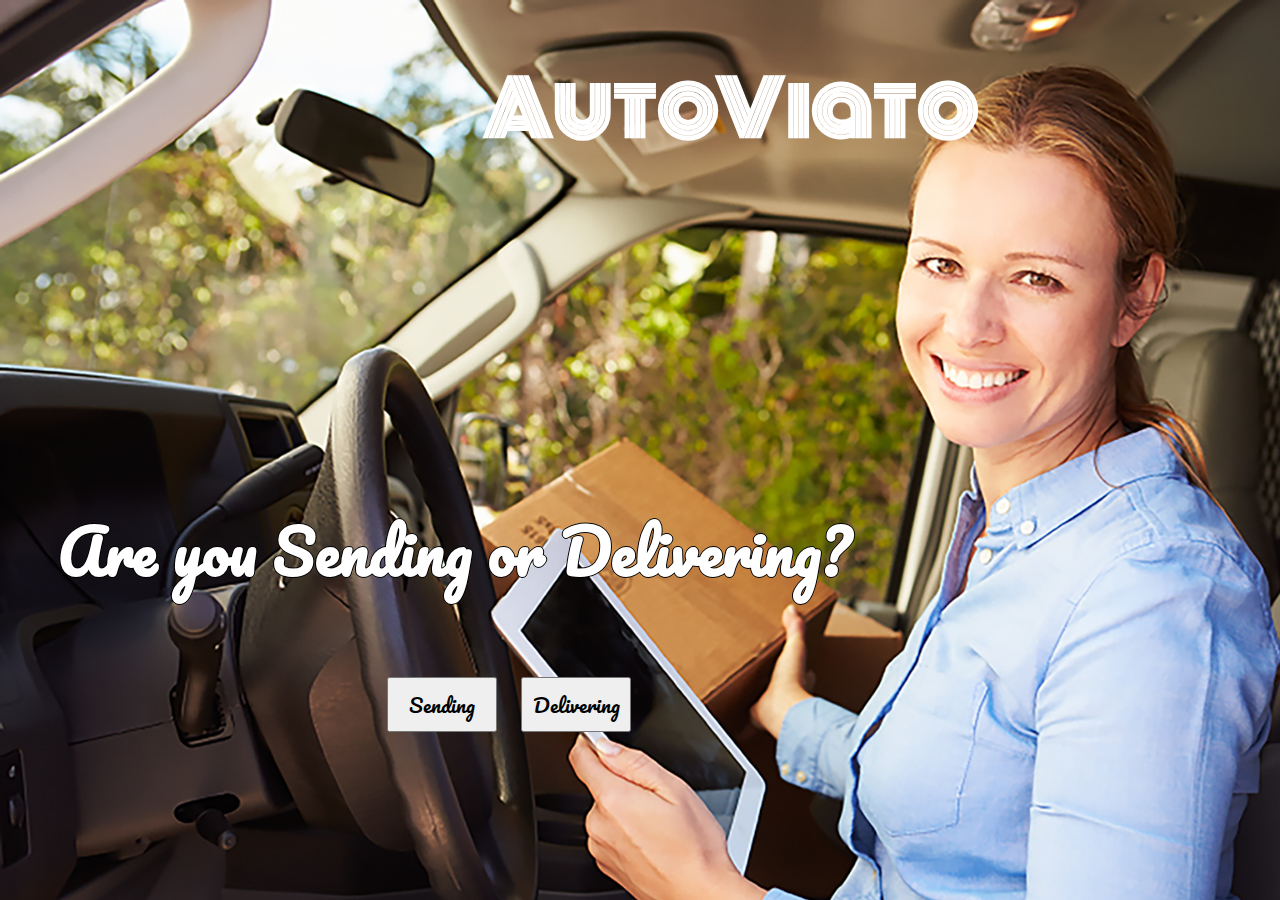
<file: index.html>
<!DOCTYPE html>
<html>

<head>
    <title>AutoViato</title>
    <link href="https://fonts.googleapis.com/css?family=Monoton" rel="stylesheet">
    <!--Jquery-->
    <script src="https://cdnjs.cloudflare.com/ajax/libs/jquery/3.2.1/jquery.min.js"></script>

    <!--Boostrap-->
    <link rel="stylesheet" href="https://maxcdn.bootstrapcdn.com/bootstrap/4.0.0-beta/css/bootstrap.min.css" integrity="sha384-/Y6pD6FV/Vv2HJnA6t+vslU6fwYXjCFtcEpHbNJ0lyAFsXTsjBbfaDjzALeQsN6M" crossorigin="anonymous">
    <!-- <link href="bootstrap.min.css" rel="stylesheet"> -->
    <!-- <link href="bootstrap-directional-buttons.css" rel="stylesheet"> -->
    <!-- <script src="https://maxcdn.bootstrapcdn.com/bootstrap/4.0.0-beta/js/bootstrap.min.js" integrity="sha384-h0AbiXch4ZDo7tp9hKZ4TsHbi047NrKGLO3SEJAg45jXxnGIfYzk4Si90RDIqNm1" crossorigin="anonymous"></script> -->
    <link href="https://fonts.googleapis.com/css?family=Pacifico" rel="stylesheet">
</head>



<style type="text/css">
    body {
        background-image: url("assets/images/girldel.jpg");
        /*padding: 30px;*/
    }
    /*.jumbotron {
  max-width: 100%;
  padding-top: 80px;
  padding-bottom: 80px;
  color: inherit;
  background-color: #7DA7F0;
   opacity : 0.7;
}*/
    #h {
        font-family: 'Monoton', cursive;
        margin-left: 475px;
        font-size: 75px;
        color: white;
    }
    #hh {
        padding-top: 280px;
        position: relative;
        display: block;
        font-weight: bold;
        font-family: 'Pacifico', cursive;
        font-size: 60px;
        color: white;
        text-shadow: -1px 0 black, 0 1px black, 1px 0 black, 0 -1px black;
        left: 50px;
    }

    .jumbotron p {
        position: absolute;
        display: block;
        color: white;
        font-size: 20px;
    }

    #sendbtn {
        margin-left: 30%;
        /* margin-right: 150px;*/
        margin-top: 25px;
        height: 55px;
        width: 110px;
        font-family: 'Pacifico', cursive;
        font-size: 20px;
    }

    #delbtn {
        height: 55px;
        width: 110px;
        font-family: 'Pacifico', cursive;
        margin-top: 25px;
        margin-left: 20px;
        font-size: 20px;
        text-align: center;
    }


    .btn-arrow-right:after,
    .btn-arrow-left:after {
        /* align the "after" square to the right */
        right: -11px;
    }

    .btn-arrow-right:after,
    .btn-arrow-left:before {
        /* bring arrow pointers to front */
        z-index: 1;
    }

    .btn-arrow-right:before,
    .btn-arrow-left:after {
        /* hide arrow tails background */
        background-color: white;
    }
</style>



<body>
    <div id="frontpage">
        <!--  <div class="jumbotron"> -->
        <h1 id="h">AutoViato</h1>
        <h2 id="hh"> Are you Sending or Delivering? </h2>
        <p></p>


        <div class="row">
            <div class=col-md-12>
                <input type="button" id="sendbtn" class="btn  btn-primary btn-arrow-left" value="Sending" onclick="return sendbtn_onclick()" />
                <input type="button" id="delbtn" class="btn  btn-success btn-arrow-right" value="Delivering" onclick="return delbtn_onclick()" />
                <!-- <button type="button" class="sendbtn">Sending</button> -->
                <!-- <button type="button" id="delbtn"  class="btn  btn-success btn-arrow-right">Delivering</button> -->

            </div>
        </div>
    </div>

    <script type="text/javascript">
        function sendbtn_onclick() {

            window.location =
                window.location.href = " https://vadesina.github.io/UofAProject-1/create-listing.html";
        }

        function delbtn_onclick() {
            window.location =
                window.location.href = " https://vadesina.github.io/UofAProject-1/listing-table.html";
        }
    </script>
</body>

</html>
</file>
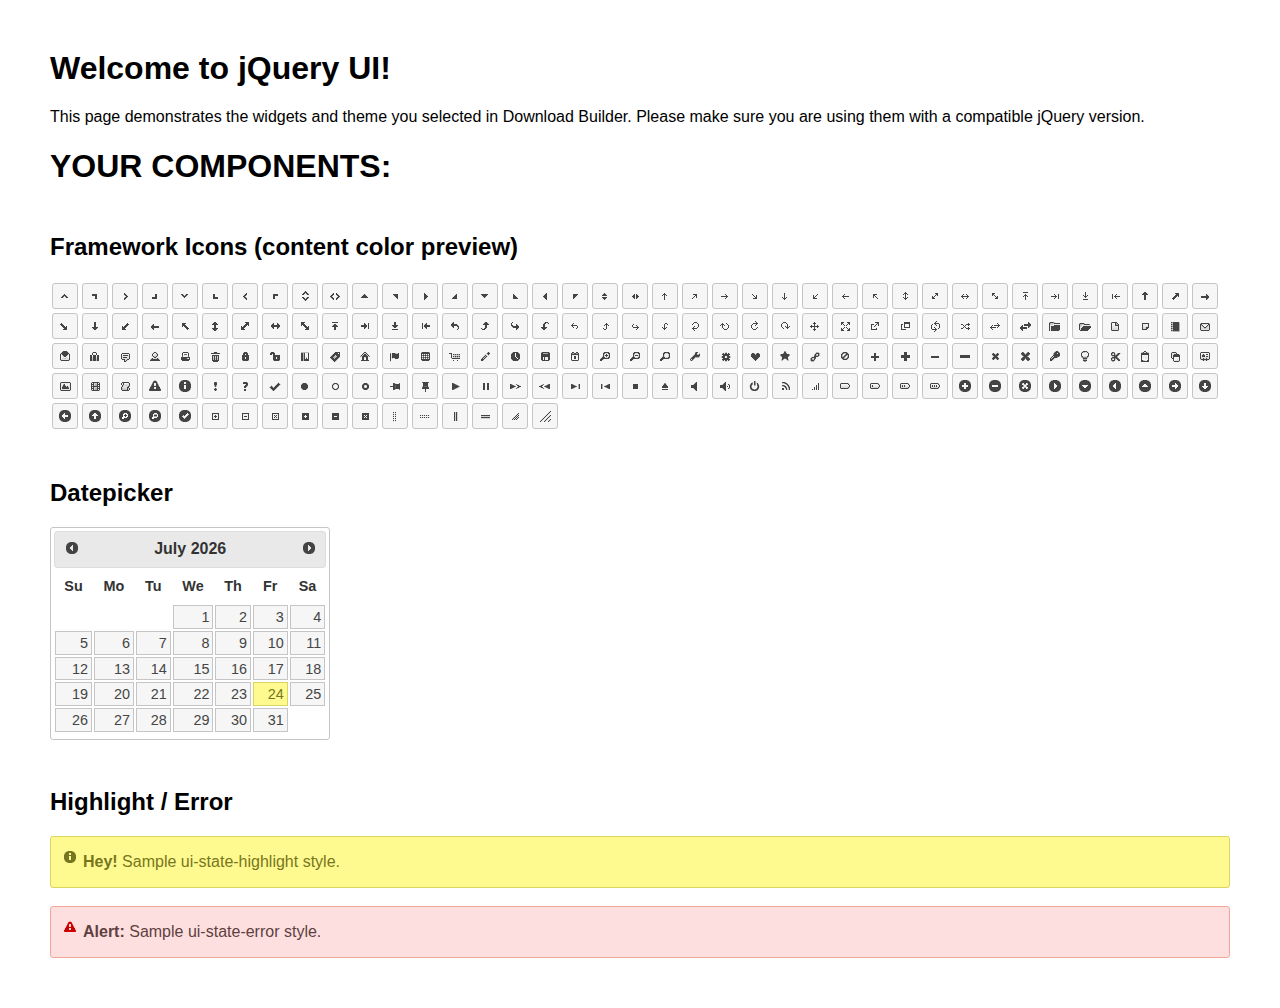
<file: assets/jquery-ui/index.html>
<!doctype html>
<html lang="us">
<head>
	<meta charset="utf-8">
	<title>jQuery UI Example Page</title>
	<link href="jquery-ui.css" rel="stylesheet">
	<style>
	body{
		font-family: "Trebuchet MS", sans-serif;
		margin: 50px;
	}
	.demoHeaders {
		margin-top: 2em;
	}
	#dialog-link {
		padding: .4em 1em .4em 20px;
		text-decoration: none;
		position: relative;
	}
	#dialog-link span.ui-icon {
		margin: 0 5px 0 0;
		position: absolute;
		left: .2em;
		top: 50%;
		margin-top: -8px;
	}
	#icons {
		margin: 0;
		padding: 0;
	}
	#icons li {
		margin: 2px;
		position: relative;
		padding: 4px 0;
		cursor: pointer;
		float: left;
		list-style: none;
	}
	#icons span.ui-icon {
		float: left;
		margin: 0 4px;
	}
	.fakewindowcontain .ui-widget-overlay {
		position: absolute;
	}
	select {
		width: 200px;
	}
	</style>
</head>
<body>

<h1>Welcome to jQuery UI!</h1>

<div class="ui-widget">
	<p>This page demonstrates the widgets and theme you selected in Download Builder. Please make sure you are using them with a compatible jQuery version.</p>
</div>

<h1>YOUR COMPONENTS:</h1>
















<h2 class="demoHeaders">Framework Icons (content color preview)</h2>
<ul id="icons" class="ui-widget ui-helper-clearfix">
	<li class="ui-state-default ui-corner-all" title=".ui-icon-caret-1-n"><span class="ui-icon ui-icon-caret-1-n"></span></li>
	<li class="ui-state-default ui-corner-all" title=".ui-icon-caret-1-ne"><span class="ui-icon ui-icon-caret-1-ne"></span></li>
	<li class="ui-state-default ui-corner-all" title=".ui-icon-caret-1-e"><span class="ui-icon ui-icon-caret-1-e"></span></li>
	<li class="ui-state-default ui-corner-all" title=".ui-icon-caret-1-se"><span class="ui-icon ui-icon-caret-1-se"></span></li>
	<li class="ui-state-default ui-corner-all" title=".ui-icon-caret-1-s"><span class="ui-icon ui-icon-caret-1-s"></span></li>
	<li class="ui-state-default ui-corner-all" title=".ui-icon-caret-1-sw"><span class="ui-icon ui-icon-caret-1-sw"></span></li>
	<li class="ui-state-default ui-corner-all" title=".ui-icon-caret-1-w"><span class="ui-icon ui-icon-caret-1-w"></span></li>
	<li class="ui-state-default ui-corner-all" title=".ui-icon-caret-1-nw"><span class="ui-icon ui-icon-caret-1-nw"></span></li>
	<li class="ui-state-default ui-corner-all" title=".ui-icon-caret-2-n-s"><span class="ui-icon ui-icon-caret-2-n-s"></span></li>
	<li class="ui-state-default ui-corner-all" title=".ui-icon-caret-2-e-w"><span class="ui-icon ui-icon-caret-2-e-w"></span></li>
	<li class="ui-state-default ui-corner-all" title=".ui-icon-triangle-1-n"><span class="ui-icon ui-icon-triangle-1-n"></span></li>
	<li class="ui-state-default ui-corner-all" title=".ui-icon-triangle-1-ne"><span class="ui-icon ui-icon-triangle-1-ne"></span></li>
	<li class="ui-state-default ui-corner-all" title=".ui-icon-triangle-1-e"><span class="ui-icon ui-icon-triangle-1-e"></span></li>
	<li class="ui-state-default ui-corner-all" title=".ui-icon-triangle-1-se"><span class="ui-icon ui-icon-triangle-1-se"></span></li>
	<li class="ui-state-default ui-corner-all" title=".ui-icon-triangle-1-s"><span class="ui-icon ui-icon-triangle-1-s"></span></li>
	<li class="ui-state-default ui-corner-all" title=".ui-icon-triangle-1-sw"><span class="ui-icon ui-icon-triangle-1-sw"></span></li>
	<li class="ui-state-default ui-corner-all" title=".ui-icon-triangle-1-w"><span class="ui-icon ui-icon-triangle-1-w"></span></li>
	<li class="ui-state-default ui-corner-all" title=".ui-icon-triangle-1-nw"><span class="ui-icon ui-icon-triangle-1-nw"></span></li>
	<li class="ui-state-default ui-corner-all" title=".ui-icon-triangle-2-n-s"><span class="ui-icon ui-icon-triangle-2-n-s"></span></li>
	<li class="ui-state-default ui-corner-all" title=".ui-icon-triangle-2-e-w"><span class="ui-icon ui-icon-triangle-2-e-w"></span></li>
	<li class="ui-state-default ui-corner-all" title=".ui-icon-arrow-1-n"><span class="ui-icon ui-icon-arrow-1-n"></span></li>
	<li class="ui-state-default ui-corner-all" title=".ui-icon-arrow-1-ne"><span class="ui-icon ui-icon-arrow-1-ne"></span></li>
	<li class="ui-state-default ui-corner-all" title=".ui-icon-arrow-1-e"><span class="ui-icon ui-icon-arrow-1-e"></span></li>
	<li class="ui-state-default ui-corner-all" title=".ui-icon-arrow-1-se"><span class="ui-icon ui-icon-arrow-1-se"></span></li>
	<li class="ui-state-default ui-corner-all" title=".ui-icon-arrow-1-s"><span class="ui-icon ui-icon-arrow-1-s"></span></li>
	<li class="ui-state-default ui-corner-all" title=".ui-icon-arrow-1-sw"><span class="ui-icon ui-icon-arrow-1-sw"></span></li>
	<li class="ui-state-default ui-corner-all" title=".ui-icon-arrow-1-w"><span class="ui-icon ui-icon-arrow-1-w"></span></li>
	<li class="ui-state-default ui-corner-all" title=".ui-icon-arrow-1-nw"><span class="ui-icon ui-icon-arrow-1-nw"></span></li>
	<li class="ui-state-default ui-corner-all" title=".ui-icon-arrow-2-n-s"><span class="ui-icon ui-icon-arrow-2-n-s"></span></li>
	<li class="ui-state-default ui-corner-all" title=".ui-icon-arrow-2-ne-sw"><span class="ui-icon ui-icon-arrow-2-ne-sw"></span></li>
	<li class="ui-state-default ui-corner-all" title=".ui-icon-arrow-2-e-w"><span class="ui-icon ui-icon-arrow-2-e-w"></span></li>
	<li class="ui-state-default ui-corner-all" title=".ui-icon-arrow-2-se-nw"><span class="ui-icon ui-icon-arrow-2-se-nw"></span></li>
	<li class="ui-state-default ui-corner-all" title=".ui-icon-arrowstop-1-n"><span class="ui-icon ui-icon-arrowstop-1-n"></span></li>
	<li class="ui-state-default ui-corner-all" title=".ui-icon-arrowstop-1-e"><span class="ui-icon ui-icon-arrowstop-1-e"></span></li>
	<li class="ui-state-default ui-corner-all" title=".ui-icon-arrowstop-1-s"><span class="ui-icon ui-icon-arrowstop-1-s"></span></li>
	<li class="ui-state-default ui-corner-all" title=".ui-icon-arrowstop-1-w"><span class="ui-icon ui-icon-arrowstop-1-w"></span></li>
	<li class="ui-state-default ui-corner-all" title=".ui-icon-arrowthick-1-n"><span class="ui-icon ui-icon-arrowthick-1-n"></span></li>
	<li class="ui-state-default ui-corner-all" title=".ui-icon-arrowthick-1-ne"><span class="ui-icon ui-icon-arrowthick-1-ne"></span></li>
	<li class="ui-state-default ui-corner-all" title=".ui-icon-arrowthick-1-e"><span class="ui-icon ui-icon-arrowthick-1-e"></span></li>
	<li class="ui-state-default ui-corner-all" title=".ui-icon-arrowthick-1-se"><span class="ui-icon ui-icon-arrowthick-1-se"></span></li>
	<li class="ui-state-default ui-corner-all" title=".ui-icon-arrowthick-1-s"><span class="ui-icon ui-icon-arrowthick-1-s"></span></li>
	<li class="ui-state-default ui-corner-all" title=".ui-icon-arrowthick-1-sw"><span class="ui-icon ui-icon-arrowthick-1-sw"></span></li>
	<li class="ui-state-default ui-corner-all" title=".ui-icon-arrowthick-1-w"><span class="ui-icon ui-icon-arrowthick-1-w"></span></li>
	<li class="ui-state-default ui-corner-all" title=".ui-icon-arrowthick-1-nw"><span class="ui-icon ui-icon-arrowthick-1-nw"></span></li>
	<li class="ui-state-default ui-corner-all" title=".ui-icon-arrowthick-2-n-s"><span class="ui-icon ui-icon-arrowthick-2-n-s"></span></li>
	<li class="ui-state-default ui-corner-all" title=".ui-icon-arrowthick-2-ne-sw"><span class="ui-icon ui-icon-arrowthick-2-ne-sw"></span></li>
	<li class="ui-state-default ui-corner-all" title=".ui-icon-arrowthick-2-e-w"><span class="ui-icon ui-icon-arrowthick-2-e-w"></span></li>
	<li class="ui-state-default ui-corner-all" title=".ui-icon-arrowthick-2-se-nw"><span class="ui-icon ui-icon-arrowthick-2-se-nw"></span></li>
	<li class="ui-state-default ui-corner-all" title=".ui-icon-arrowthickstop-1-n"><span class="ui-icon ui-icon-arrowthickstop-1-n"></span></li>
	<li class="ui-state-default ui-corner-all" title=".ui-icon-arrowthickstop-1-e"><span class="ui-icon ui-icon-arrowthickstop-1-e"></span></li>
	<li class="ui-state-default ui-corner-all" title=".ui-icon-arrowthickstop-1-s"><span class="ui-icon ui-icon-arrowthickstop-1-s"></span></li>
	<li class="ui-state-default ui-corner-all" title=".ui-icon-arrowthickstop-1-w"><span class="ui-icon ui-icon-arrowthickstop-1-w"></span></li>
	<li class="ui-state-default ui-corner-all" title=".ui-icon-arrowreturnthick-1-w"><span class="ui-icon ui-icon-arrowreturnthick-1-w"></span></li>
	<li class="ui-state-default ui-corner-all" title=".ui-icon-arrowreturnthick-1-n"><span class="ui-icon ui-icon-arrowreturnthick-1-n"></span></li>
	<li class="ui-state-default ui-corner-all" title=".ui-icon-arrowreturnthick-1-e"><span class="ui-icon ui-icon-arrowreturnthick-1-e"></span></li>
	<li class="ui-state-default ui-corner-all" title=".ui-icon-arrowreturnthick-1-s"><span class="ui-icon ui-icon-arrowreturnthick-1-s"></span></li>
	<li class="ui-state-default ui-corner-all" title=".ui-icon-arrowreturn-1-w"><span class="ui-icon ui-icon-arrowreturn-1-w"></span></li>
	<li class="ui-state-default ui-corner-all" title=".ui-icon-arrowreturn-1-n"><span class="ui-icon ui-icon-arrowreturn-1-n"></span></li>
	<li class="ui-state-default ui-corner-all" title=".ui-icon-arrowreturn-1-e"><span class="ui-icon ui-icon-arrowreturn-1-e"></span></li>
	<li class="ui-state-default ui-corner-all" title=".ui-icon-arrowreturn-1-s"><span class="ui-icon ui-icon-arrowreturn-1-s"></span></li>
	<li class="ui-state-default ui-corner-all" title=".ui-icon-arrowrefresh-1-w"><span class="ui-icon ui-icon-arrowrefresh-1-w"></span></li>
	<li class="ui-state-default ui-corner-all" title=".ui-icon-arrowrefresh-1-n"><span class="ui-icon ui-icon-arrowrefresh-1-n"></span></li>
	<li class="ui-state-default ui-corner-all" title=".ui-icon-arrowrefresh-1-e"><span class="ui-icon ui-icon-arrowrefresh-1-e"></span></li>
	<li class="ui-state-default ui-corner-all" title=".ui-icon-arrowrefresh-1-s"><span class="ui-icon ui-icon-arrowrefresh-1-s"></span></li>
	<li class="ui-state-default ui-corner-all" title=".ui-icon-arrow-4"><span class="ui-icon ui-icon-arrow-4"></span></li>
	<li class="ui-state-default ui-corner-all" title=".ui-icon-arrow-4-diag"><span class="ui-icon ui-icon-arrow-4-diag"></span></li>
	<li class="ui-state-default ui-corner-all" title=".ui-icon-extlink"><span class="ui-icon ui-icon-extlink"></span></li>
	<li class="ui-state-default ui-corner-all" title=".ui-icon-newwin"><span class="ui-icon ui-icon-newwin"></span></li>
	<li class="ui-state-default ui-corner-all" title=".ui-icon-refresh"><span class="ui-icon ui-icon-refresh"></span></li>
	<li class="ui-state-default ui-corner-all" title=".ui-icon-shuffle"><span class="ui-icon ui-icon-shuffle"></span></li>
	<li class="ui-state-default ui-corner-all" title=".ui-icon-transfer-e-w"><span class="ui-icon ui-icon-transfer-e-w"></span></li>
	<li class="ui-state-default ui-corner-all" title=".ui-icon-transferthick-e-w"><span class="ui-icon ui-icon-transferthick-e-w"></span></li>
	<li class="ui-state-default ui-corner-all" title=".ui-icon-folder-collapsed"><span class="ui-icon ui-icon-folder-collapsed"></span></li>
	<li class="ui-state-default ui-corner-all" title=".ui-icon-folder-open"><span class="ui-icon ui-icon-folder-open"></span></li>
	<li class="ui-state-default ui-corner-all" title=".ui-icon-document"><span class="ui-icon ui-icon-document"></span></li>
	<li class="ui-state-default ui-corner-all" title=".ui-icon-document-b"><span class="ui-icon ui-icon-document-b"></span></li>
	<li class="ui-state-default ui-corner-all" title=".ui-icon-note"><span class="ui-icon ui-icon-note"></span></li>
	<li class="ui-state-default ui-corner-all" title=".ui-icon-mail-closed"><span class="ui-icon ui-icon-mail-closed"></span></li>
	<li class="ui-state-default ui-corner-all" title=".ui-icon-mail-open"><span class="ui-icon ui-icon-mail-open"></span></li>
	<li class="ui-state-default ui-corner-all" title=".ui-icon-suitcase"><span class="ui-icon ui-icon-suitcase"></span></li>
	<li class="ui-state-default ui-corner-all" title=".ui-icon-comment"><span class="ui-icon ui-icon-comment"></span></li>
	<li class="ui-state-default ui-corner-all" title=".ui-icon-person"><span class="ui-icon ui-icon-person"></span></li>
	<li class="ui-state-default ui-corner-all" title=".ui-icon-print"><span class="ui-icon ui-icon-print"></span></li>
	<li class="ui-state-default ui-corner-all" title=".ui-icon-trash"><span class="ui-icon ui-icon-trash"></span></li>
	<li class="ui-state-default ui-corner-all" title=".ui-icon-locked"><span class="ui-icon ui-icon-locked"></span></li>
	<li class="ui-state-default ui-corner-all" title=".ui-icon-unlocked"><span class="ui-icon ui-icon-unlocked"></span></li>
	<li class="ui-state-default ui-corner-all" title=".ui-icon-bookmark"><span class="ui-icon ui-icon-bookmark"></span></li>
	<li class="ui-state-default ui-corner-all" title=".ui-icon-tag"><span class="ui-icon ui-icon-tag"></span></li>
	<li class="ui-state-default ui-corner-all" title=".ui-icon-home"><span class="ui-icon ui-icon-home"></span></li>
	<li class="ui-state-default ui-corner-all" title=".ui-icon-flag"><span class="ui-icon ui-icon-flag"></span></li>
	<li class="ui-state-default ui-corner-all" title=".ui-icon-calculator"><span class="ui-icon ui-icon-calculator"></span></li>
	<li class="ui-state-default ui-corner-all" title=".ui-icon-cart"><span class="ui-icon ui-icon-cart"></span></li>
	<li class="ui-state-default ui-corner-all" title=".ui-icon-pencil"><span class="ui-icon ui-icon-pencil"></span></li>
	<li class="ui-state-default ui-corner-all" title=".ui-icon-clock"><span class="ui-icon ui-icon-clock"></span></li>
	<li class="ui-state-default ui-corner-all" title=".ui-icon-disk"><span class="ui-icon ui-icon-disk"></span></li>
	<li class="ui-state-default ui-corner-all" title=".ui-icon-calendar"><span class="ui-icon ui-icon-calendar"></span></li>
	<li class="ui-state-default ui-corner-all" title=".ui-icon-zoomin"><span class="ui-icon ui-icon-zoomin"></span></li>
	<li class="ui-state-default ui-corner-all" title=".ui-icon-zoomout"><span class="ui-icon ui-icon-zoomout"></span></li>
	<li class="ui-state-default ui-corner-all" title=".ui-icon-search"><span class="ui-icon ui-icon-search"></span></li>
	<li class="ui-state-default ui-corner-all" title=".ui-icon-wrench"><span class="ui-icon ui-icon-wrench"></span></li>
	<li class="ui-state-default ui-corner-all" title=".ui-icon-gear"><span class="ui-icon ui-icon-gear"></span></li>
	<li class="ui-state-default ui-corner-all" title=".ui-icon-heart"><span class="ui-icon ui-icon-heart"></span></li>
	<li class="ui-state-default ui-corner-all" title=".ui-icon-star"><span class="ui-icon ui-icon-star"></span></li>
	<li class="ui-state-default ui-corner-all" title=".ui-icon-link"><span class="ui-icon ui-icon-link"></span></li>
	<li class="ui-state-default ui-corner-all" title=".ui-icon-cancel"><span class="ui-icon ui-icon-cancel"></span></li>
	<li class="ui-state-default ui-corner-all" title=".ui-icon-plus"><span class="ui-icon ui-icon-plus"></span></li>
	<li class="ui-state-default ui-corner-all" title=".ui-icon-plusthick"><span class="ui-icon ui-icon-plusthick"></span></li>
	<li class="ui-state-default ui-corner-all" title=".ui-icon-minus"><span class="ui-icon ui-icon-minus"></span></li>
	<li class="ui-state-default ui-corner-all" title=".ui-icon-minusthick"><span class="ui-icon ui-icon-minusthick"></span></li>
	<li class="ui-state-default ui-corner-all" title=".ui-icon-close"><span class="ui-icon ui-icon-close"></span></li>
	<li class="ui-state-default ui-corner-all" title=".ui-icon-closethick"><span class="ui-icon ui-icon-closethick"></span></li>
	<li class="ui-state-default ui-corner-all" title=".ui-icon-key"><span class="ui-icon ui-icon-key"></span></li>
	<li class="ui-state-default ui-corner-all" title=".ui-icon-lightbulb"><span class="ui-icon ui-icon-lightbulb"></span></li>
	<li class="ui-state-default ui-corner-all" title=".ui-icon-scissors"><span class="ui-icon ui-icon-scissors"></span></li>
	<li class="ui-state-default ui-corner-all" title=".ui-icon-clipboard"><span class="ui-icon ui-icon-clipboard"></span></li>
	<li class="ui-state-default ui-corner-all" title=".ui-icon-copy"><span class="ui-icon ui-icon-copy"></span></li>
	<li class="ui-state-default ui-corner-all" title=".ui-icon-contact"><span class="ui-icon ui-icon-contact"></span></li>
	<li class="ui-state-default ui-corner-all" title=".ui-icon-image"><span class="ui-icon ui-icon-image"></span></li>
	<li class="ui-state-default ui-corner-all" title=".ui-icon-video"><span class="ui-icon ui-icon-video"></span></li>
	<li class="ui-state-default ui-corner-all" title=".ui-icon-script"><span class="ui-icon ui-icon-script"></span></li>
	<li class="ui-state-default ui-corner-all" title=".ui-icon-alert"><span class="ui-icon ui-icon-alert"></span></li>
	<li class="ui-state-default ui-corner-all" title=".ui-icon-info"><span class="ui-icon ui-icon-info"></span></li>
	<li class="ui-state-default ui-corner-all" title=".ui-icon-notice"><span class="ui-icon ui-icon-notice"></span></li>
	<li class="ui-state-default ui-corner-all" title=".ui-icon-help"><span class="ui-icon ui-icon-help"></span></li>
	<li class="ui-state-default ui-corner-all" title=".ui-icon-check"><span class="ui-icon ui-icon-check"></span></li>
	<li class="ui-state-default ui-corner-all" title=".ui-icon-bullet"><span class="ui-icon ui-icon-bullet"></span></li>
	<li class="ui-state-default ui-corner-all" title=".ui-icon-radio-off"><span class="ui-icon ui-icon-radio-off"></span></li>
	<li class="ui-state-default ui-corner-all" title=".ui-icon-radio-on"><span class="ui-icon ui-icon-radio-on"></span></li>
	<li class="ui-state-default ui-corner-all" title=".ui-icon-pin-w"><span class="ui-icon ui-icon-pin-w"></span></li>
	<li class="ui-state-default ui-corner-all" title=".ui-icon-pin-s"><span class="ui-icon ui-icon-pin-s"></span></li>
	<li class="ui-state-default ui-corner-all" title=".ui-icon-play"><span class="ui-icon ui-icon-play"></span></li>
	<li class="ui-state-default ui-corner-all" title=".ui-icon-pause"><span class="ui-icon ui-icon-pause"></span></li>
	<li class="ui-state-default ui-corner-all" title=".ui-icon-seek-next"><span class="ui-icon ui-icon-seek-next"></span></li>
	<li class="ui-state-default ui-corner-all" title=".ui-icon-seek-prev"><span class="ui-icon ui-icon-seek-prev"></span></li>
	<li class="ui-state-default ui-corner-all" title=".ui-icon-seek-end"><span class="ui-icon ui-icon-seek-end"></span></li>
	<li class="ui-state-default ui-corner-all" title=".ui-icon-seek-first"><span class="ui-icon ui-icon-seek-first"></span></li>
	<li class="ui-state-default ui-corner-all" title=".ui-icon-stop"><span class="ui-icon ui-icon-stop"></span></li>
	<li class="ui-state-default ui-corner-all" title=".ui-icon-eject"><span class="ui-icon ui-icon-eject"></span></li>
	<li class="ui-state-default ui-corner-all" title=".ui-icon-volume-off"><span class="ui-icon ui-icon-volume-off"></span></li>
	<li class="ui-state-default ui-corner-all" title=".ui-icon-volume-on"><span class="ui-icon ui-icon-volume-on"></span></li>
	<li class="ui-state-default ui-corner-all" title=".ui-icon-power"><span class="ui-icon ui-icon-power"></span></li>
	<li class="ui-state-default ui-corner-all" title=".ui-icon-signal-diag"><span class="ui-icon ui-icon-signal-diag"></span></li>
	<li class="ui-state-default ui-corner-all" title=".ui-icon-signal"><span class="ui-icon ui-icon-signal"></span></li>
	<li class="ui-state-default ui-corner-all" title=".ui-icon-battery-0"><span class="ui-icon ui-icon-battery-0"></span></li>
	<li class="ui-state-default ui-corner-all" title=".ui-icon-battery-1"><span class="ui-icon ui-icon-battery-1"></span></li>
	<li class="ui-state-default ui-corner-all" title=".ui-icon-battery-2"><span class="ui-icon ui-icon-battery-2"></span></li>
	<li class="ui-state-default ui-corner-all" title=".ui-icon-battery-3"><span class="ui-icon ui-icon-battery-3"></span></li>
	<li class="ui-state-default ui-corner-all" title=".ui-icon-circle-plus"><span class="ui-icon ui-icon-circle-plus"></span></li>
	<li class="ui-state-default ui-corner-all" title=".ui-icon-circle-minus"><span class="ui-icon ui-icon-circle-minus"></span></li>
	<li class="ui-state-default ui-corner-all" title=".ui-icon-circle-close"><span class="ui-icon ui-icon-circle-close"></span></li>
	<li class="ui-state-default ui-corner-all" title=".ui-icon-circle-triangle-e"><span class="ui-icon ui-icon-circle-triangle-e"></span></li>
	<li class="ui-state-default ui-corner-all" title=".ui-icon-circle-triangle-s"><span class="ui-icon ui-icon-circle-triangle-s"></span></li>
	<li class="ui-state-default ui-corner-all" title=".ui-icon-circle-triangle-w"><span class="ui-icon ui-icon-circle-triangle-w"></span></li>
	<li class="ui-state-default ui-corner-all" title=".ui-icon-circle-triangle-n"><span class="ui-icon ui-icon-circle-triangle-n"></span></li>
	<li class="ui-state-default ui-corner-all" title=".ui-icon-circle-arrow-e"><span class="ui-icon ui-icon-circle-arrow-e"></span></li>
	<li class="ui-state-default ui-corner-all" title=".ui-icon-circle-arrow-s"><span class="ui-icon ui-icon-circle-arrow-s"></span></li>
	<li class="ui-state-default ui-corner-all" title=".ui-icon-circle-arrow-w"><span class="ui-icon ui-icon-circle-arrow-w"></span></li>
	<li class="ui-state-default ui-corner-all" title=".ui-icon-circle-arrow-n"><span class="ui-icon ui-icon-circle-arrow-n"></span></li>
	<li class="ui-state-default ui-corner-all" title=".ui-icon-circle-zoomin"><span class="ui-icon ui-icon-circle-zoomin"></span></li>
	<li class="ui-state-default ui-corner-all" title=".ui-icon-circle-zoomout"><span class="ui-icon ui-icon-circle-zoomout"></span></li>
	<li class="ui-state-default ui-corner-all" title=".ui-icon-circle-check"><span class="ui-icon ui-icon-circle-check"></span></li>
	<li class="ui-state-default ui-corner-all" title=".ui-icon-circlesmall-plus"><span class="ui-icon ui-icon-circlesmall-plus"></span></li>
	<li class="ui-state-default ui-corner-all" title=".ui-icon-circlesmall-minus"><span class="ui-icon ui-icon-circlesmall-minus"></span></li>
	<li class="ui-state-default ui-corner-all" title=".ui-icon-circlesmall-close"><span class="ui-icon ui-icon-circlesmall-close"></span></li>
	<li class="ui-state-default ui-corner-all" title=".ui-icon-squaresmall-plus"><span class="ui-icon ui-icon-squaresmall-plus"></span></li>
	<li class="ui-state-default ui-corner-all" title=".ui-icon-squaresmall-minus"><span class="ui-icon ui-icon-squaresmall-minus"></span></li>
	<li class="ui-state-default ui-corner-all" title=".ui-icon-squaresmall-close"><span class="ui-icon ui-icon-squaresmall-close"></span></li>
	<li class="ui-state-default ui-corner-all" title=".ui-icon-grip-dotted-vertical"><span class="ui-icon ui-icon-grip-dotted-vertical"></span></li>
	<li class="ui-state-default ui-corner-all" title=".ui-icon-grip-dotted-horizontal"><span class="ui-icon ui-icon-grip-dotted-horizontal"></span></li>
	<li class="ui-state-default ui-corner-all" title=".ui-icon-grip-solid-vertical"><span class="ui-icon ui-icon-grip-solid-vertical"></span></li>
	<li class="ui-state-default ui-corner-all" title=".ui-icon-grip-solid-horizontal"><span class="ui-icon ui-icon-grip-solid-horizontal"></span></li>
	<li class="ui-state-default ui-corner-all" title=".ui-icon-gripsmall-diagonal-se"><span class="ui-icon ui-icon-gripsmall-diagonal-se"></span></li>
	<li class="ui-state-default ui-corner-all" title=".ui-icon-grip-diagonal-se"><span class="ui-icon ui-icon-grip-diagonal-se"></span></li>
</ul>




<!-- Datepicker -->
<h2 class="demoHeaders">Datepicker</h2>
<div id="datepicker"></div>












<!-- Highlight / Error -->
<h2 class="demoHeaders">Highlight / Error</h2>
<div class="ui-widget">
	<div class="ui-state-highlight ui-corner-all" style="margin-top: 20px; padding: 0 .7em;">
		<p><span class="ui-icon ui-icon-info" style="float: left; margin-right: .3em;"></span>
		<strong>Hey!</strong> Sample ui-state-highlight style.</p>
	</div>
</div>
<br>
<div class="ui-widget">
	<div class="ui-state-error ui-corner-all" style="padding: 0 .7em;">
		<p><span class="ui-icon ui-icon-alert" style="float: left; margin-right: .3em;"></span>
		<strong>Alert:</strong> Sample ui-state-error style.</p>
	</div>
</div>

<script src="external/jquery/jquery.js"></script>
<script src="jquery-ui.js"></script>
<script>















$( "#datepicker" ).datepicker({
	inline: true
});














// Hover states on the static widgets
$( "#dialog-link, #icons li" ).hover(
	function() {
		$( this ).addClass( "ui-state-hover" );
	},
	function() {
		$( this ).removeClass( "ui-state-hover" );
	}
);
</script>
</body>
</html>
</file>
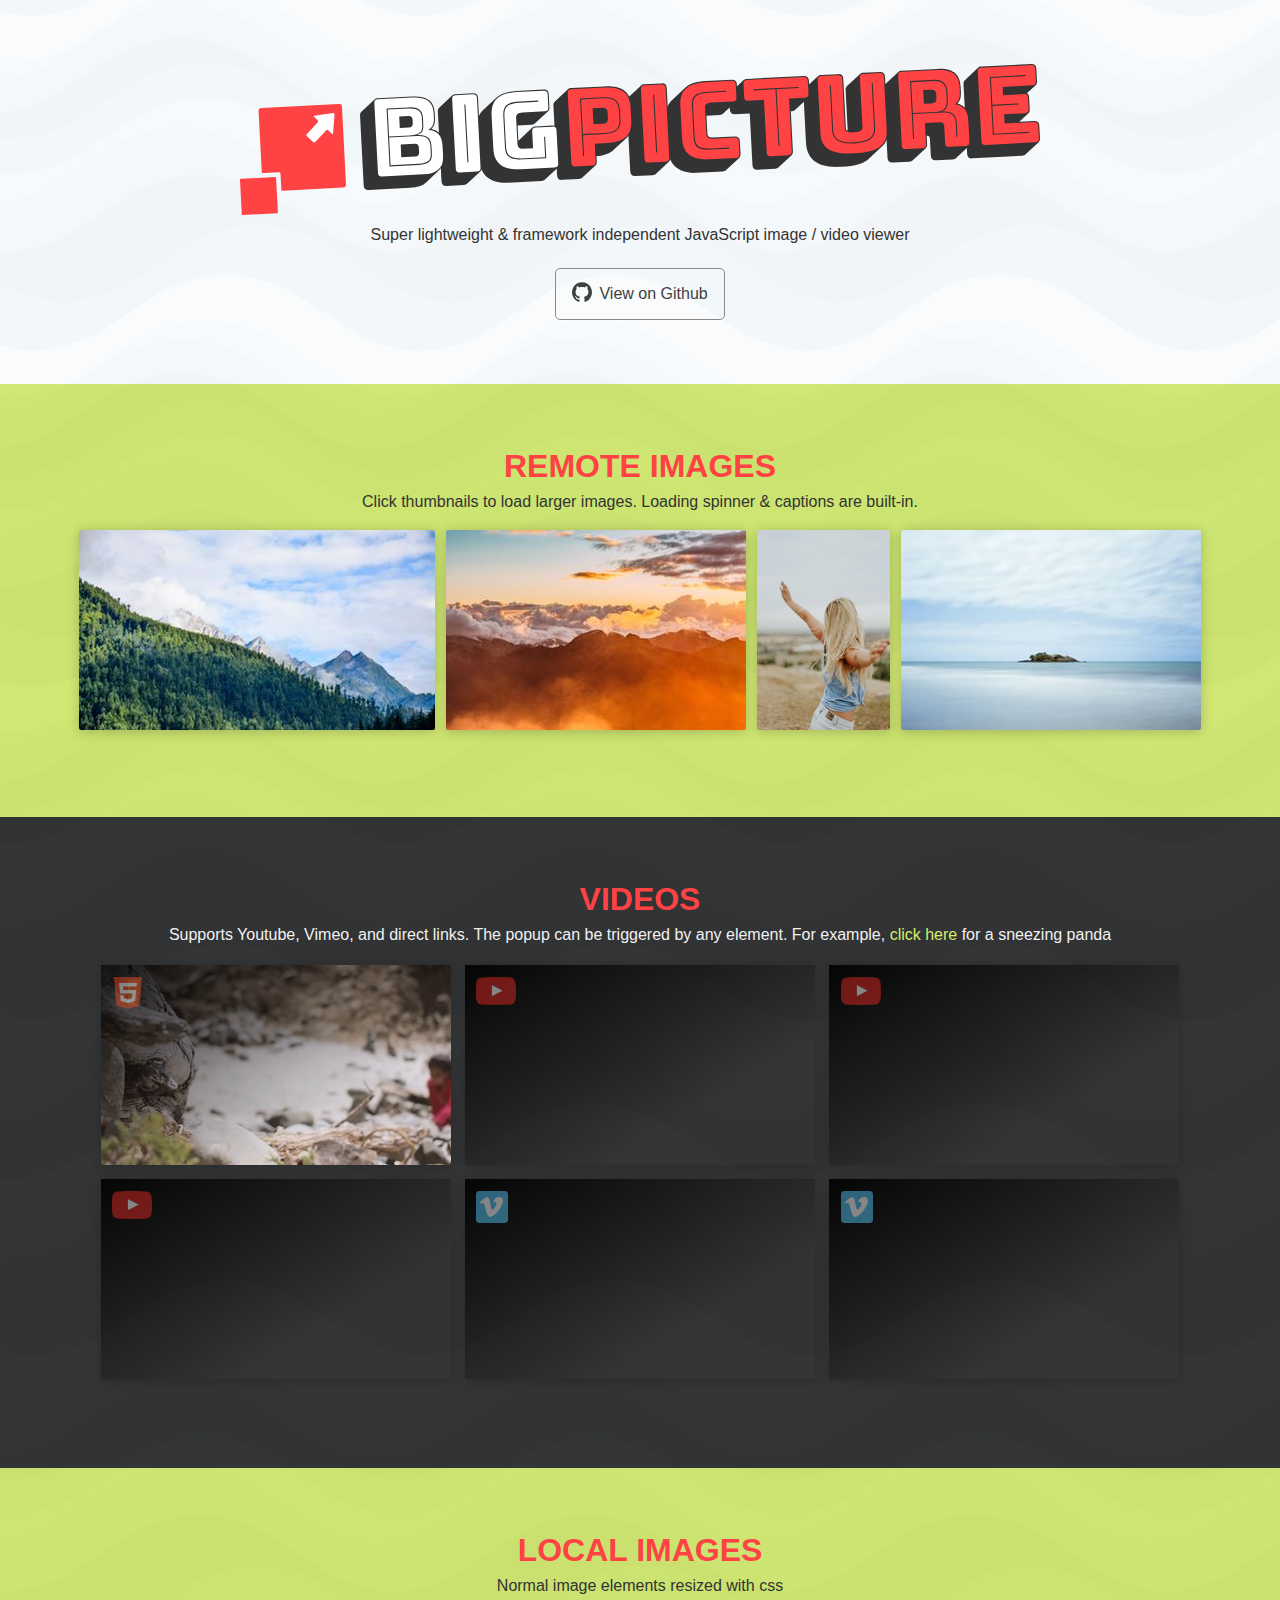
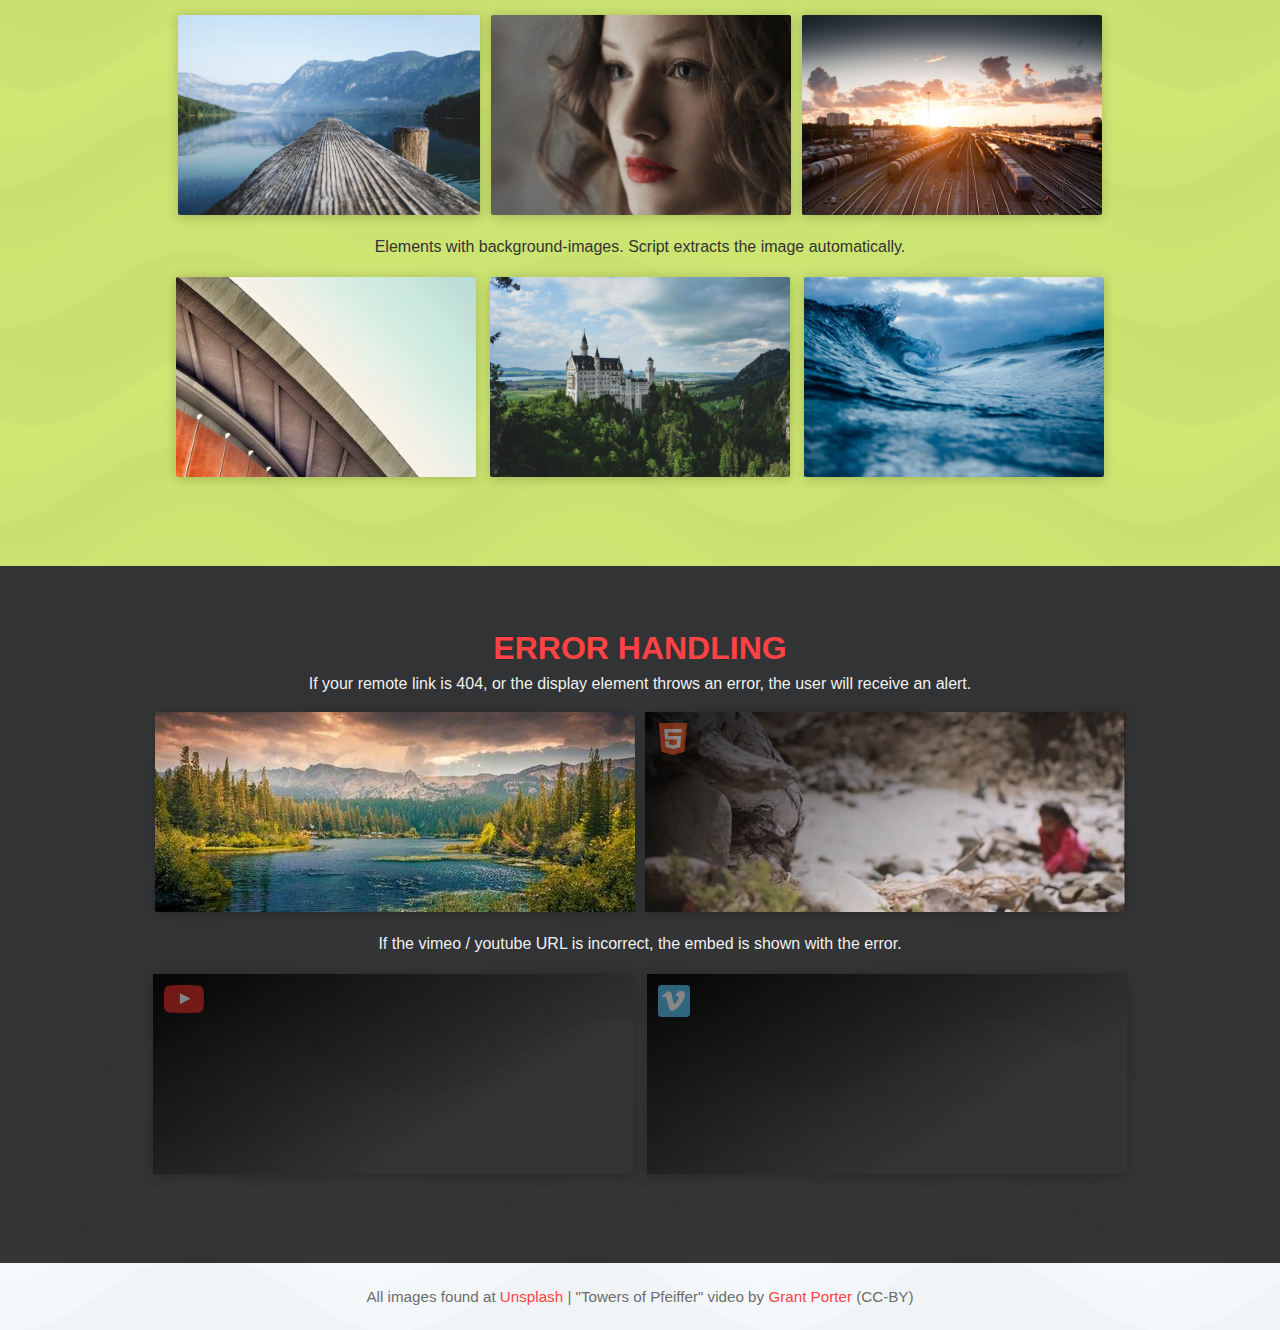
<file: assets/bigpicture/example_page/index.html>
<!DOCTYPE html>
<html lang="en">
<head>
  <meta charset="UTF-8">
  <link rel="shortcut icon" href="img/favicon.png">
  <meta name="viewport" content="width=device-width, initial-scale=1.0, maximum-scale=2.0, user-scalable=yes" />
  <title>BigPicture Example Page</title>
  <link href="http://overpass-30e2.kxcdn.com/overpass.css" rel="stylesheet">
  <!-- inject:css -->
  <link rel="stylesheet" href="css/main.min.css">
  <!-- endinject -->
</head>
<body>
  <div class="main">
    <div class="header">
      <div class="logo"><img src="img/bp.svg" alt="BigPicture" title="BigPicture"></div>
      <p>Super lightweight &amp; framework independent JavaScript image / video viewer</p>
      <a class="github" href="https://github.com/henrygd/bigpicture">View on Github</a>
    </div>

    <div id="image_container" class="container">
      <h3>Remote Images</h3>
      <p>Click thumbnails to load larger images. Loading spinner &amp; captions are built-in.</p>
      <div class="flex">
        <img src="img/photo1_thumb.jpg"/>
        <img src="img/photo7_thumb.jpg"/>
        <img src="img/photo2_thumb.jpg" caption="Example of an optional caption. You can put words here."/>
        <img src="img/photo3_thumb.jpg"/>
      </div>
    </div>

    <div id="video_container" class="container">
      <h3>Videos</h3>
      <p>Supports Youtube, Vimeo, and direct links. The popup can be triggered by any element. For example, <span class="text-trigger htmlvid" vidSrc="videos/panda.mp4">click here</span> for a sneezing panda</p>
      <div class="flex">
        <div class="vid htmlvid" style="background-image:url(img/vid_towers.jpg)" vidSrc="videos/towers.mp4"></div>
        <div class="vid youtube" style="background-image:url(https://i.ytimg.com/vi/tU1b1H2EWU4/mqdefault.jpg)" ytSrc="tU1b1H2EWU4"></div>
        <div class="vid youtube" style="background-image:url(https://i.vimeocdn.com/video/540194840_350x200.jpg)" ytSrc="rTi9FKuMNKQ"></div>
        <div class="vid youtube" style="background-image:url(https://i.ytimg.com/vi/z_PeaHVcohg/mqdefault.jpg)" ytSrc="z_PeaHVcohg"></div>
        <div class="vid vimeo" style="background-image:url(https://i.vimeocdn.com/video/506473859_350x200.jpg)" vimeoSrc="119287310"></div>
        <div class="vid vimeo" style="background-image:url(https://i.vimeocdn.com/video/554831823_350x200.jpg)" vimeoSrc="154174852"></div>
      </div>
    </div>

    <div id="local_image_container" class="container">
      <h3>Local Images</h3>
      <p>Normal image elements resized with css</p>
      <div class="flex">
        <img src="img/background3.jpg"/>
        <img src="img/background4.jpg" caption="Another optional caption."/>
        <img src="img/background6.jpg"/>
      </div>
      <p>Elements with background-images. Script extracts the image automatically.</p>
      <div id="background_images" class="flex">
        <div class="background-image" style="background-image:url(img/background2.jpg)"></div>
        <div class="background-image" style="background-image:url(img/background5.jpg)"></div>
        <div class="background-image" style="background-image:url(img/background1.jpg)" caption="You can use captions with any kind of element."></div>
      </div>
    </div>

    <div class="container" id="broken_container">
      <h3>Error Handling</h3>
      <p>If your remote link is 404, or the display element throws an error, the user will receive an alert.</p>
      <div class="flex">
        <img id="broken_image" src="img/broken_thumb.jpg"/>
        <div id="broken_vid" class="vid htmlvid" style="background-image:url(img/vid_towers.jpg);width:480px;margin:.2em"></div>
      </div>
      <p>If the vimeo / youtube URL is incorrect, the embed is shown with the error.</p>
      <div class="flex">
        <div class="vid youtube" style="width:480px;background-image:url(https://i.vimeocdn.com/video/540194840_350x200.jpg)"></div>
        <div class="vid vimeo" style="width:480px;background-image:url(https://i.vimeocdn.com/video/506473859_350x200.jpg)"></div>
      </div>
    </div>

    <div class="credit">
      <p>All images found at <a href="https://unsplash.com/">Unsplash</a>  |  "Towers of Pfeiffer" video by <a href="https://vimeo.com/ghpvisuals">Grant Porter</a> (CC-BY)</p>
    </div>
  </div>

<!-- inject:js -->
<script src="js/BigPicture.js"></script>
<!-- endinject -->

<script>
  (function() {

    function setClickHandler(id, fn) {
      document.getElementById(id).onclick = fn;
    }

    setClickHandler('image_container', function(e) {
      e.target.tagName === 'IMG' && BigPicture({
        el: e.target,
        imgSrc: e.target.src.replace('_thumb', '')
      });
    });

    setClickHandler('local_image_container', function(e) {
      (e.target.tagName === 'IMG' || e.target.className === 'background-image') &&
        BigPicture({
          el: e.target
        });
    });

    setClickHandler('video_container', function(e) {
      var className = e.target.className;
      ~className.indexOf('htmlvid') &&
        BigPicture({
          el: e.target,
          vidSrc: e.target.getAttribute('vidSrc')
        });
      ~className.indexOf('vimeo') &&
        BigPicture({
          el: e.target,
          vimeoSrc: e.target.getAttribute('vimeoSrc')
        });
      ~className.indexOf('youtube') &&
        BigPicture({
          el: e.target,
          ytSrc: e.target.getAttribute('ytSrc')
        });
    })

    setClickHandler('broken_container', function(e) {
      e.target.id === 'broken_image' &&
        BigPicture({
          el: e.target,
          imgSrc: '/nopic.jpg'
        });
      e.target.id === 'broken_vid' &&
        BigPicture({
          el: e.target,
          vidSrc: '/novid.mp4'
        });
      ~e.target.className.indexOf('vimeo') &&
        BigPicture({
          el: e.target,
          vimeoSrc: 'ajoiejlkr'
        })
      ~e.target.className.indexOf('youtube') &&
        BigPicture({
          el: e.target,
          ytSrc: 'oijlksdjf'
        })
    });

  })();
</script>

</body>
</html>
</file>
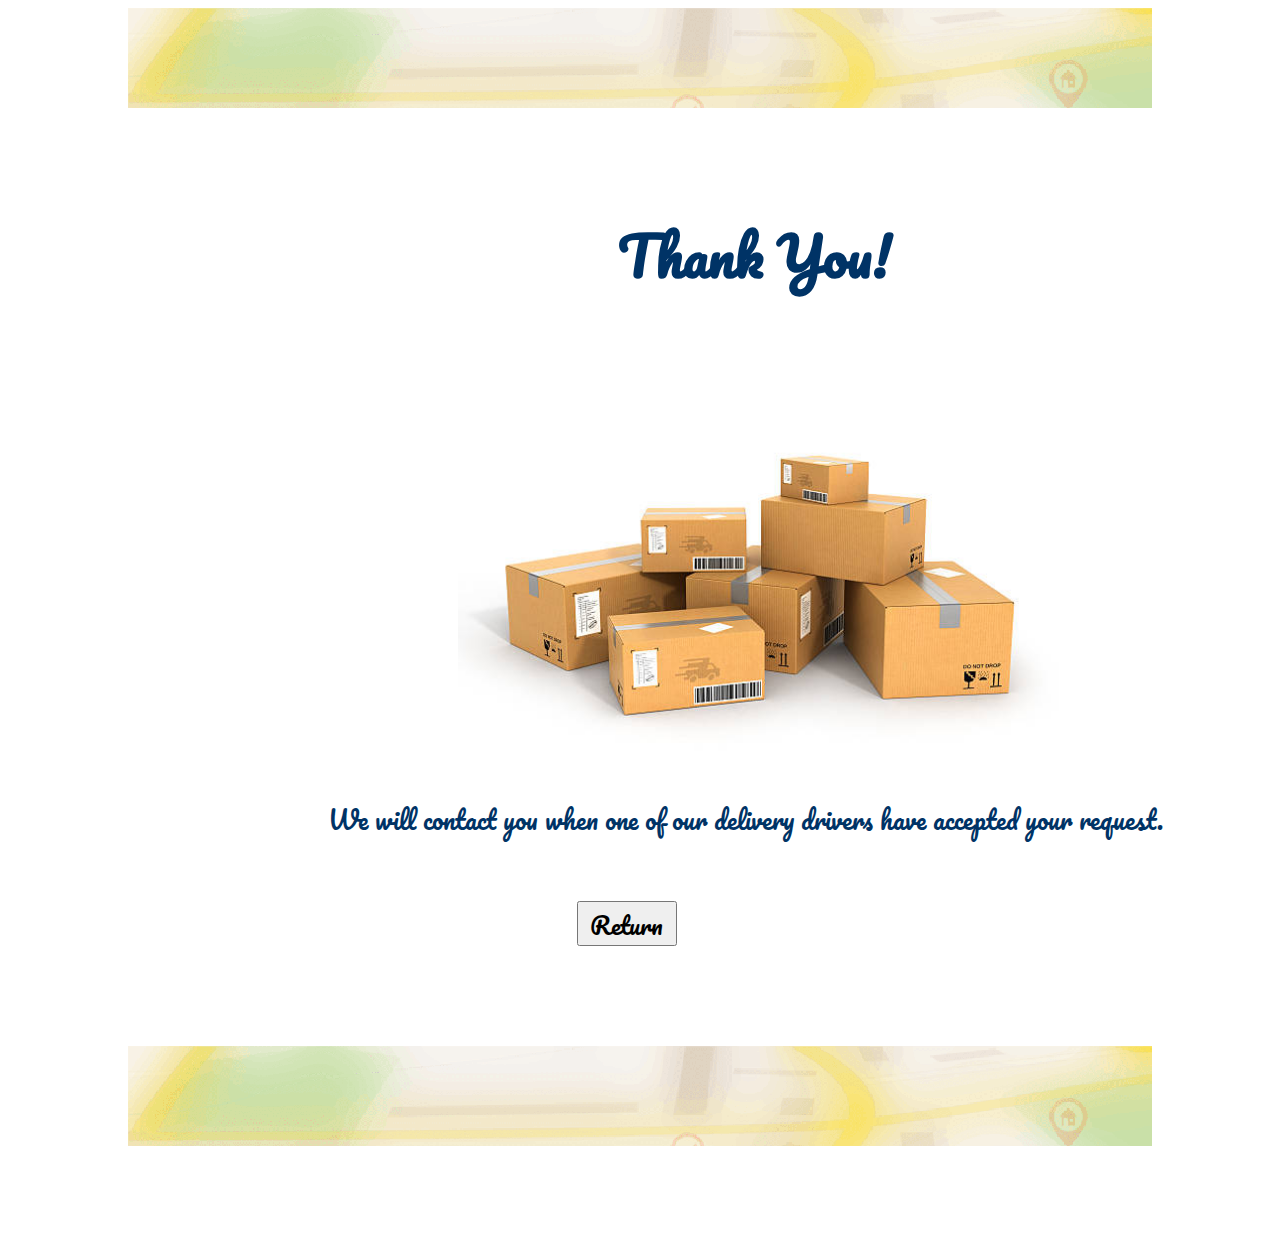
<file: confirmation-sender.html>
<!DOCTYPE html>
<html>
<head>
<title>Confirmation</title>
<link href="https://fonts.googleapis.com/css?family=Pacifico" rel="stylesheet">
<link rel="stylesheet" href="https://maxcdn.bootstrapcdn.com/bootstrap/4.0.0-beta/css/bootstrap.min.css" integrity="sha384-/Y6pD6FV/Vv2HJnA6t+vslU6fwYXjCFtcEpHbNJ0lyAFsXTsjBbfaDjzALeQsN6M" crossorigin="anonymous">
<script src="https://maxcdn.bootstrapcdn.com/bootstrap/4.0.0-beta/js/bootstrap.min.js" integrity="sha384-h0AbiXch4ZDo7tp9hKZ4TsHbi047NrKGLO3SEJAg45jXxnGIfYzk4Si90RDIqNm1" crossorigin="anonymous"></script>

 <script src="https://cdnjs.cloudflare.com/ajax/libs/jquery/3.2.1/jquery.min.js"></script>
    <script src="https://ajax.googleapis.com/ajax/libs/jquery/3.2.1/jquery.min.js"></script>
    <script src="https://static.filestackapi.com/v3/filestack.js"></script>
</head>
<body>


<style>

.jumbotron {
 background-image: url("assets/images/googlemap.png");
 height: 100px;
}


h1{
  font-family: 'Pacifico', serif;
  margin-top:100px;
  margin-left:610px;
  color:#003366;
  font-size: 54px;
 

}

img{
    margin-top:10px;
    margin-left:450px;
    
   
}

p{
   font-family: 'Pacifico', serif;
   margin-left:320px;
   color: #003366;
   font-size:25px;

}
.btn {
  
   margin-left: 45%;
   margin-top: 35px;
   margin-bottom: 100px;
   height: 45px;
   width: 100px;
   font-family: 'Pacifico', serif;
   font-size: 24px;

}
</style>


      <div class="page-wrap">
        <div class="jumbotron" style="margin:0 120px 90px 120px">   
      </div>
 

      <h1> Thank You! </h1>

      <img src="assets/images/packages2.jpg" alt="packages" style="width:604px;height:420px;">
  
      <p>We will contact you when one of our delivery drivers have accepted your request.  </p>

      <input type="button" id="return" class="btn btn-success"  value="Return" onclick="return return_onclick()"/>

      <div class="page-wrap">
        <div class="jumbotron" style="margin:0 120px 90px 120px">   
      </div>
 

     


            <script type="text/javascript">

   
   function return_onclick() {
      window.location.href = " https://vadesina.github.io/UofAProject-1/index.html";
}
 </script>


</body>
</file>
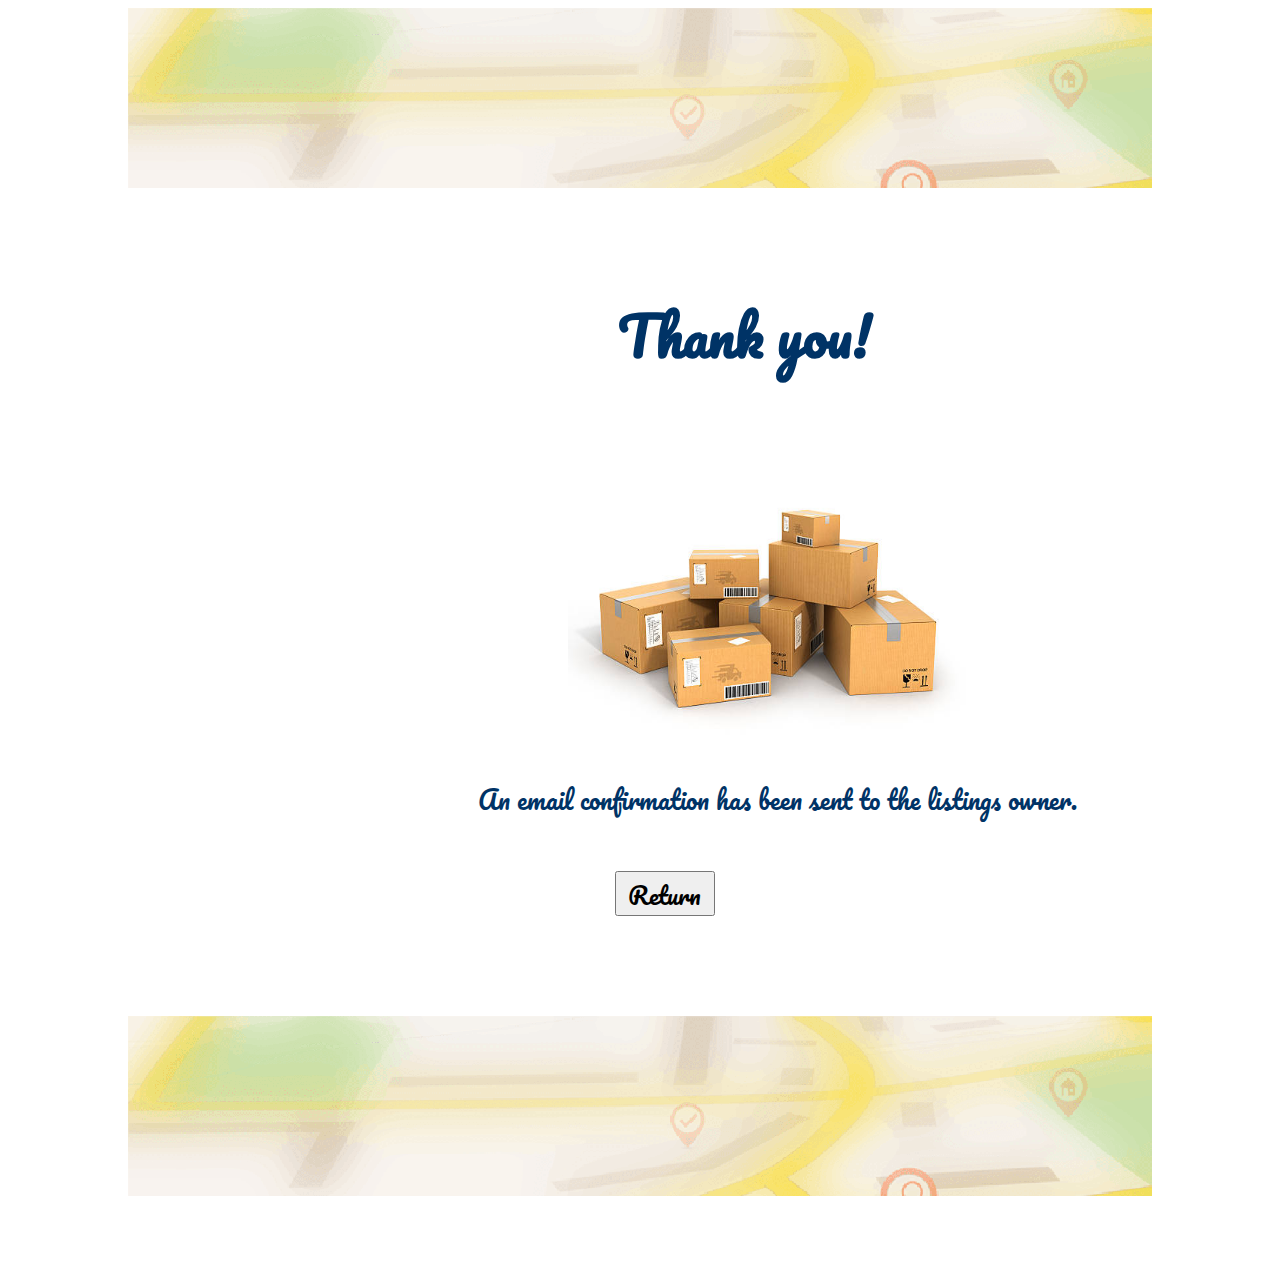
<file: confirmation-shipper.html>
<!DOCTYPE html>
<html>

<head>
    <title>Confirmation</title>
    <link href="https://fonts.googleapis.com/css?family=Pacifico" rel="stylesheet">
    <link rel="stylesheet" href="https://maxcdn.bootstrapcdn.com/bootstrap/4.0.0-beta/css/bootstrap.min.css" integrity="sha384-/Y6pD6FV/Vv2HJnA6t+vslU6fwYXjCFtcEpHbNJ0lyAFsXTsjBbfaDjzALeQsN6M" crossorigin="anonymous">
    <script src="https://maxcdn.bootstrapcdn.com/bootstrap/4.0.0-beta/js/bootstrap.min.js" integrity="sha384-h0AbiXch4ZDo7tp9hKZ4TsHbi047NrKGLO3SEJAg45jXxnGIfYzk4Si90RDIqNm1" crossorigin="anonymous"></script>

    <script src="https://cdnjs.cloudflare.com/ajax/libs/jquery/3.2.1/jquery.min.js"></script>
    <script src="https://ajax.googleapis.com/ajax/libs/jquery/3.2.1/jquery.min.js"></script>
    <script src="https://static.filestackapi.com/v3/filestack.js"></script>
</head>

<body>


    <style>
        .jumbotron {
            background-image: url("assets/images/googlemap.png");
            height: 20vh;
        }


        h1 {
            font-family: 'Pacifico', serif;
            margin-top: 100px;
            margin-left: 610px;
            color: #003366;
            font-size: 54px;
        }

        img {
            margin-top: 10px;
            margin-left: 560px;
        }

        p {
            font-family: 'Pacifico', serif;
            margin-left: 470px;
            color: #003366;
            font-size: 25px;
        }

        .btn {

            margin-left: 48%;
            margin-top: 25px;
            height: 45px;
            width: 100px;
            font-family: 'Pacifico', serif;
            font-size: 24px;
            margin-bottom: 100px;
        }
    </style>



    <div class="page-wrap">
        <div class="jumbotron" style="margin:0 120px 90px 120px">
        </div>


        <h1> Thank you! </h1>

        <img src="assets/images/packages2.jpg" alt="packages" style="width:400px;height:320px;">

        <p> An email confirmation has been sent to the listings owner. </p>

        <input type="button" id="return" class="btn btn-success" value="Return" onclick="return return_onclick()" />

        <div class="page-wrap">
            <div class="jumbotron" style="margin:0 120px 90px 120px">
            </div>


            <script type="text/javascript">
                function return_onclick() {
                    window.location.href = " https://vadesina.github.io/UofAProject-1/index.html";
                }
            </script>


</body>
</file>
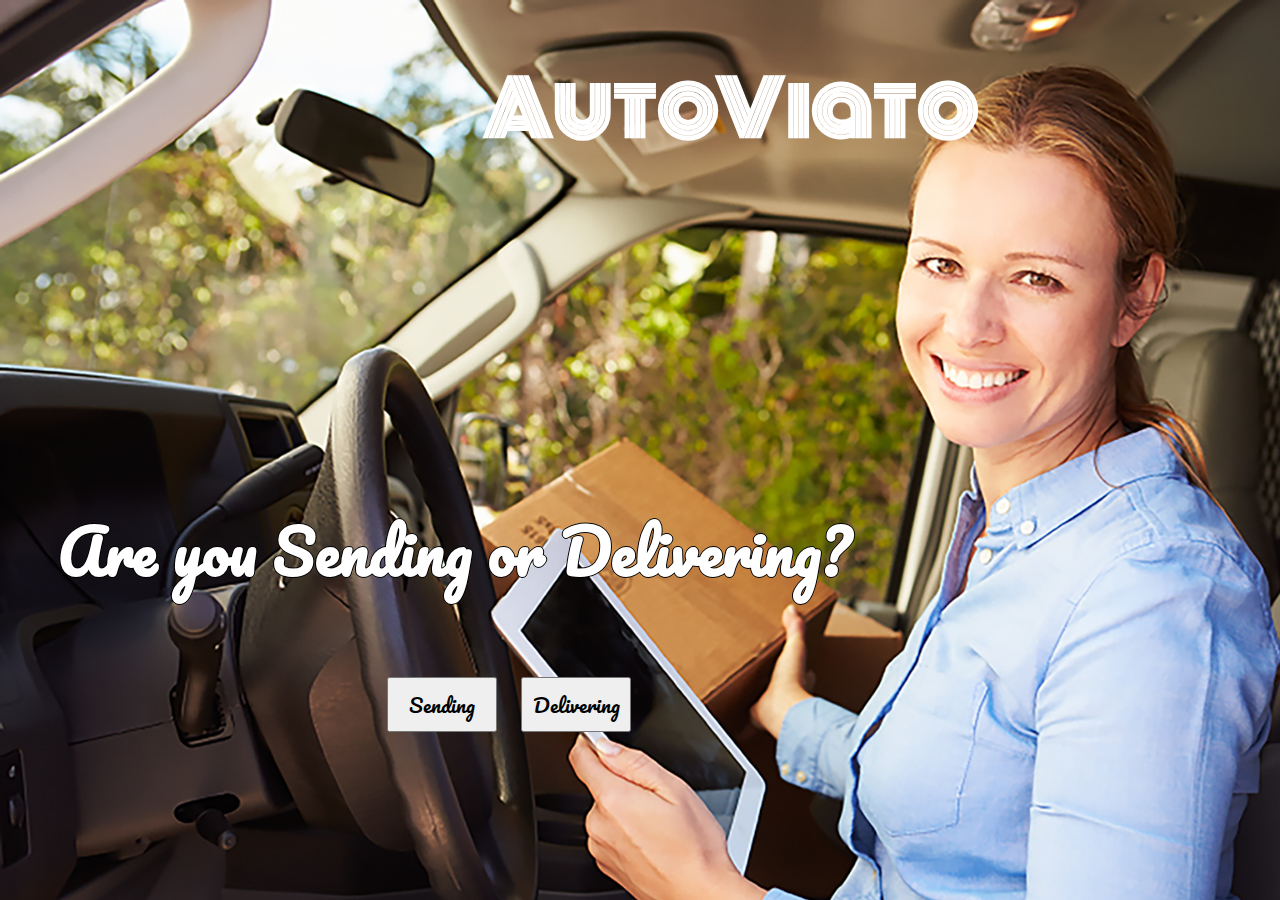
<file: index.html.html>
<!DOCTYPE html>
<html>

<head>
    <title>AutoViato</title>
    <link href="https://fonts.googleapis.com/css?family=Monoton" rel="stylesheet">
    <!--Jquery-->
    <script src="https://cdnjs.cloudflare.com/ajax/libs/jquery/3.2.1/jquery.min.js"></script>

    <!--Boostrap-->
    <link rel="stylesheet" href="https://maxcdn.bootstrapcdn.com/bootstrap/4.0.0-beta/css/bootstrap.min.css" integrity="sha384-/Y6pD6FV/Vv2HJnA6t+vslU6fwYXjCFtcEpHbNJ0lyAFsXTsjBbfaDjzALeQsN6M" crossorigin="anonymous">
    <!-- <link href="bootstrap.min.css" rel="stylesheet"> -->
    <!-- <link href="bootstrap-directional-buttons.css" rel="stylesheet"> -->
    <!-- <script src="https://maxcdn.bootstrapcdn.com/bootstrap/4.0.0-beta/js/bootstrap.min.js" integrity="sha384-h0AbiXch4ZDo7tp9hKZ4TsHbi047NrKGLO3SEJAg45jXxnGIfYzk4Si90RDIqNm1" crossorigin="anonymous"></script> -->
    <link href="https://fonts.googleapis.com/css?family=Pacifico" rel="stylesheet">
</head>



<style type="text/css">
    body {
        background-image: url("assets/images/girldel.jpg");
        /*padding: 30px;*/
    }
    /*.jumbotron {
  max-width: 100%;
  padding-top: 80px;
  padding-bottom: 80px;
  color: inherit;
  background-color: #7DA7F0;
   opacity : 0.7;
}*/
    #h {
        font-family: 'Monoton', cursive;
        margin-left: 475px;
        font-size: 75px;
        color: white;
    }
    #hh {
        padding-top: 280px;
        position: relative;
        display: block;
        font-weight: bold;
        font-family: 'Pacifico', cursive;
        font-size: 60px;
        color: white;
        text-shadow: -1px 0 black, 0 1px black, 1px 0 black, 0 -1px black;
        left: 50px;
    }

    .jumbotron p {
        position: absolute;
        display: block;
        color: white;
        font-size: 20px;
    }

    #sendbtn {
        margin-left: 30%;
        /* margin-right: 150px;*/
        margin-top: 25px;
        height: 55px;
        width: 110px;
        font-family: 'Pacifico', cursive;
        font-size: 20px;
    }

    #delbtn {
        height: 55px;
        width: 110px;
        font-family: 'Pacifico', cursive;
        margin-top: 25px;
        margin-left: 20px;
        font-size: 20px;
        text-align: center;
    }


    .btn-arrow-right:after,
    .btn-arrow-left:after {
        /* align the "after" square to the right */
        right: -11px;
    }

    .btn-arrow-right:after,
    .btn-arrow-left:before {
        /* bring arrow pointers to front */
        z-index: 1;
    }

    .btn-arrow-right:before,
    .btn-arrow-left:after {
        /* hide arrow tails background */
        background-color: white;
    }
</style>



<body>
    <div id="frontpage">
        <!--  <div class="jumbotron"> -->
        <h1 id="h">AutoViato</h1>
        <h2 id="hh"> Are you Sending or Delivering? </h2>
        <p></p>


        <div class="row">
            <div class=col-md-12>
                <input type="button" id="sendbtn" class="btn  btn-primary btn-arrow-left" value="Sending" onclick="return sendbtn_onclick()" />
                <input type="button" id="delbtn" class="btn  btn-success btn-arrow-right" value="Delivering" onclick="return delbtn_onclick()" />
                <!-- <button type="button" class="sendbtn">Sending</button> -->
                <!-- <button type="button" id="delbtn"  class="btn  btn-success btn-arrow-right">Delivering</button> -->

            </div>
        </div>
    </div>

    <script type="text/javascript">
        function sendbtn_onclick() {

            window.location =
                window.location.href = "file:///C:/Users/Vaughn K Adesina/Desktop/AutoViato/create-listing.html";
        }

        function delbtn_onclick() {
            window.location =
                window.location.href = "file:///C:/Users/Vaughn K Adesina/Desktop/AutoViato/listing-table.html";
        }
    </script>
</body>

</html>
</file>
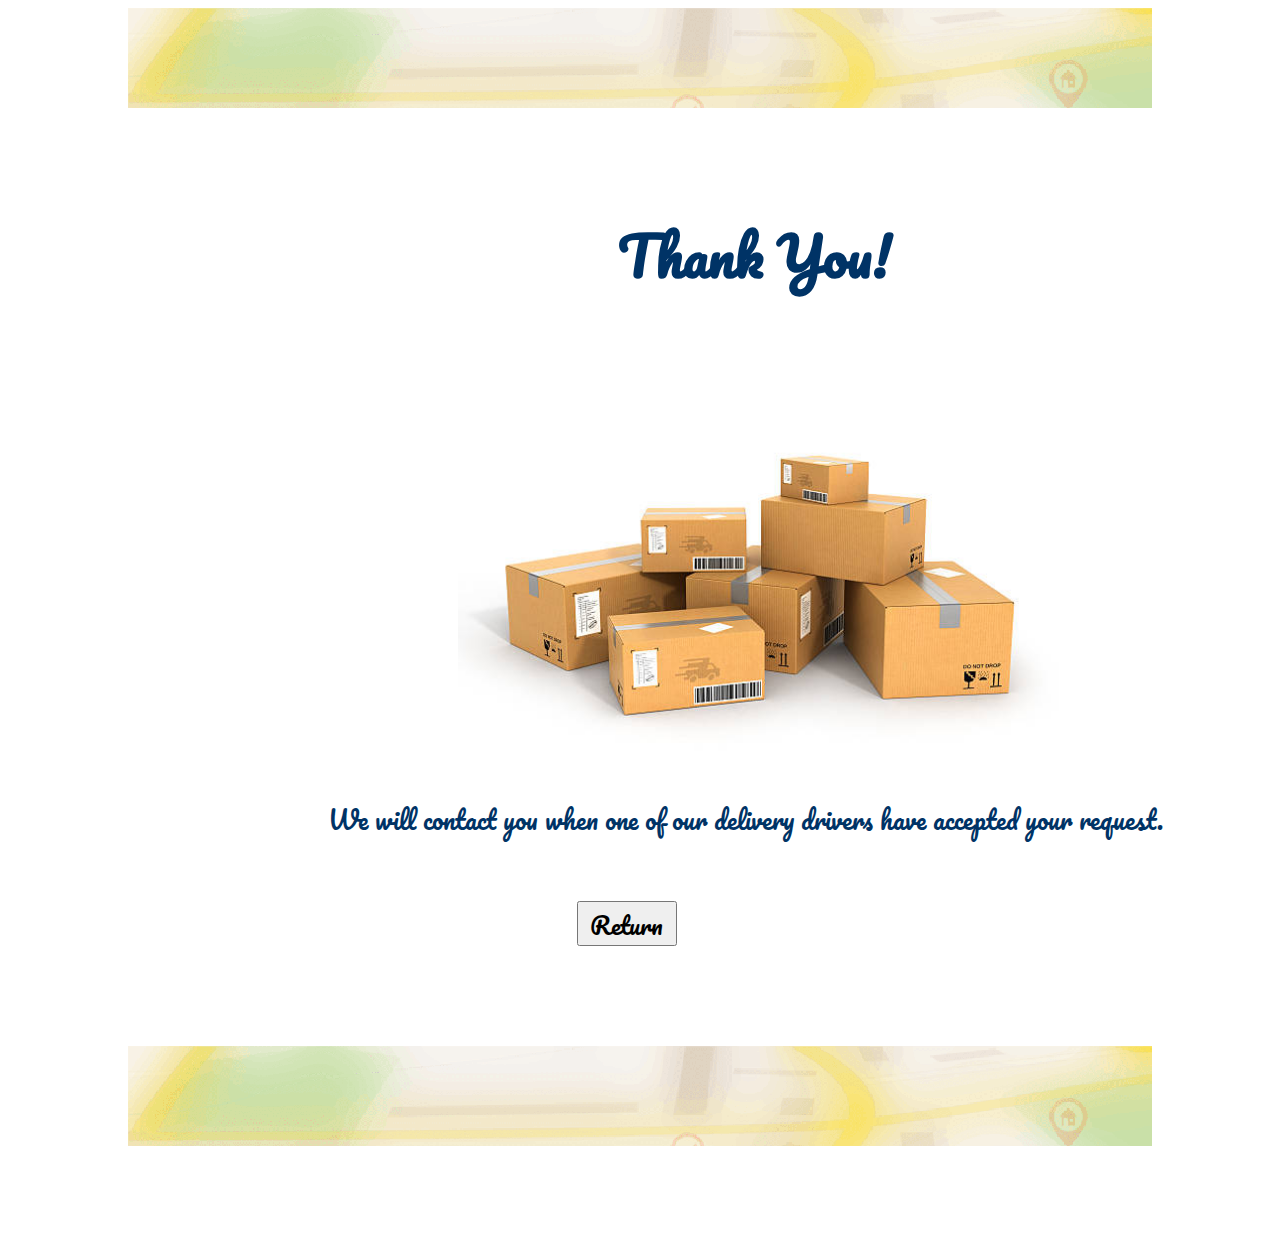
<file: AutoViato/confirmation-sender.html>
<!DOCTYPE html>
<html>
<head>
<title>Confirmation</title>
<link href="https://fonts.googleapis.com/css?family=Pacifico" rel="stylesheet">
<link rel="stylesheet" href="https://maxcdn.bootstrapcdn.com/bootstrap/4.0.0-beta/css/bootstrap.min.css" integrity="sha384-/Y6pD6FV/Vv2HJnA6t+vslU6fwYXjCFtcEpHbNJ0lyAFsXTsjBbfaDjzALeQsN6M" crossorigin="anonymous">
<script src="https://maxcdn.bootstrapcdn.com/bootstrap/4.0.0-beta/js/bootstrap.min.js" integrity="sha384-h0AbiXch4ZDo7tp9hKZ4TsHbi047NrKGLO3SEJAg45jXxnGIfYzk4Si90RDIqNm1" crossorigin="anonymous"></script>

 <script src="https://cdnjs.cloudflare.com/ajax/libs/jquery/3.2.1/jquery.min.js"></script>
    <script src="https://ajax.googleapis.com/ajax/libs/jquery/3.2.1/jquery.min.js"></script>
    <script src="https://static.filestackapi.com/v3/filestack.js"></script>
</head>
<body>


<style>

.jumbotron {
 background-image: url("assets/images/googlemap.png");
 height: 100px;
}


h1{
  font-family: 'Pacifico', serif;
  margin-top:100px;
  margin-left:610px;
  color:#003366;
  font-size: 54px;
 

}

img{
    margin-top:10px;
    margin-left:450px;
    
   
}

p{
   font-family: 'Pacifico', serif;
   margin-left:320px;
   color: #003366;
   font-size:25px;

}
.btn {
  
   margin-left: 45%;
   margin-top: 35px;
   margin-bottom: 100px;
   height: 45px;
   width: 100px;
   font-family: 'Pacifico', serif;
   font-size: 24px;

}
</style>


      <div class="page-wrap">
        <div class="jumbotron" style="margin:0 120px 90px 120px">   
      </div>
 

      <h1> Thank You! </h1>

      <img src="assets/images/packages2.jpg" alt="packages" style="width:604px;height:420px;">
  
      <p>We will contact you when one of our delivery drivers have accepted your request.  </p>

      <input type="button" id="return" class="btn btn-success"  value="Return" onclick="return return_onclick()"/>

      <div class="page-wrap">
        <div class="jumbotron" style="margin:0 120px 90px 120px">   
      </div>
 

     


            <script type="text/javascript">

   
   function return_onclick() {
      window.location.href = "file:///C:users/Vaughn K Adesina/Desktop/AutoViato/front-page.html";
}
 </script>


</body>
</file>
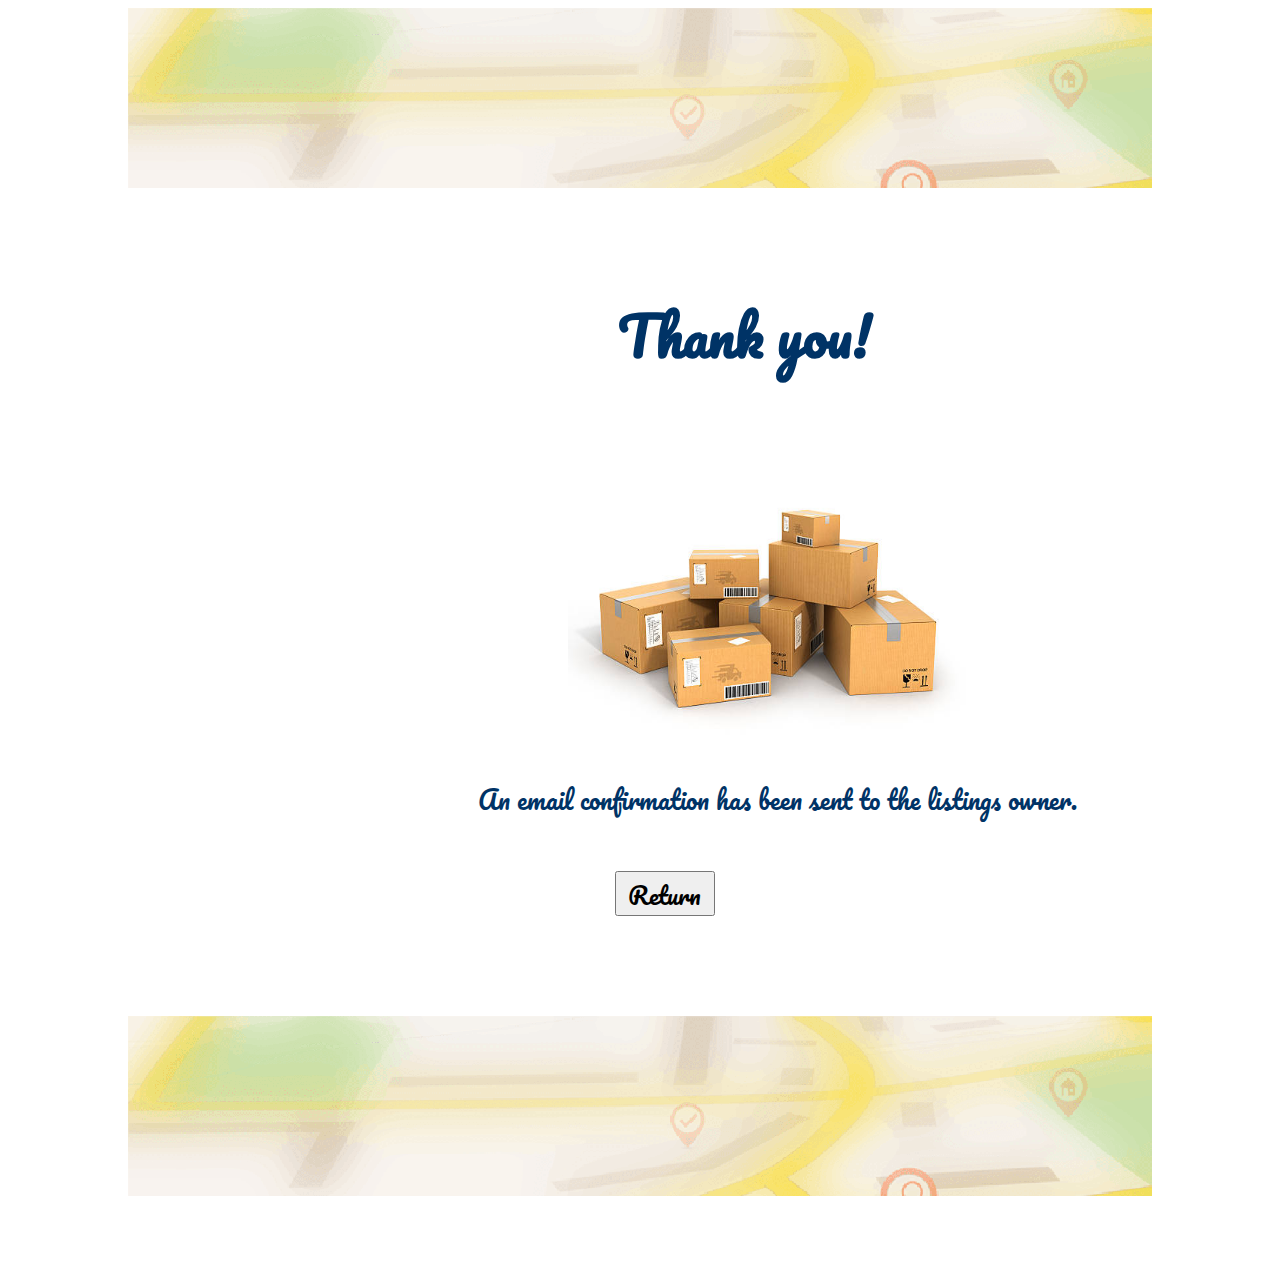
<file: AutoViato/confirmation-shipper.html>
<!DOCTYPE html>
<html>

<head>
    <title>Confirmation</title>
    <link href="https://fonts.googleapis.com/css?family=Pacifico" rel="stylesheet">
    <link rel="stylesheet" href="https://maxcdn.bootstrapcdn.com/bootstrap/4.0.0-beta/css/bootstrap.min.css" integrity="sha384-/Y6pD6FV/Vv2HJnA6t+vslU6fwYXjCFtcEpHbNJ0lyAFsXTsjBbfaDjzALeQsN6M" crossorigin="anonymous">
    <script src="https://maxcdn.bootstrapcdn.com/bootstrap/4.0.0-beta/js/bootstrap.min.js" integrity="sha384-h0AbiXch4ZDo7tp9hKZ4TsHbi047NrKGLO3SEJAg45jXxnGIfYzk4Si90RDIqNm1" crossorigin="anonymous"></script>

    <script src="https://cdnjs.cloudflare.com/ajax/libs/jquery/3.2.1/jquery.min.js"></script>
    <script src="https://ajax.googleapis.com/ajax/libs/jquery/3.2.1/jquery.min.js"></script>
    <script src="https://static.filestackapi.com/v3/filestack.js"></script>
</head>

<body>


    <style>
        .jumbotron {
            background-image: url("assets/images/googlemap.png");
            height: 20vh;
        }


        h1 {
            font-family: 'Pacifico', serif;
            margin-top: 100px;
            margin-left: 610px;
            color: #003366;
            font-size: 54px;
        }

        img {
            margin-top: 10px;
            margin-left: 560px;
        }

        p {
            font-family: 'Pacifico', serif;
            margin-left: 470px;
            color: #003366;
            font-size: 25px;
        }

        .btn {

            margin-left: 48%;
            margin-top: 25px;
            height: 45px;
            width: 100px;
            font-family: 'Pacifico', serif;
            font-size: 24px;
            margin-bottom: 100px;
        }
    </style>



    <div class="page-wrap">
        <div class="jumbotron" style="margin:0 120px 90px 120px">
        </div>


        <h1> Thank you! </h1>

        <img src="assets/images/packages2.jpg" alt="packages" style="width:400px;height:320px;">

        <p> An email confirmation has been sent to the listings owner. </p>

        <input type="button" id="return" class="btn btn-success" value="Return" onclick="return return_onclick()" />

        <div class="page-wrap">
            <div class="jumbotron" style="margin:0 120px 90px 120px">
            </div>


            <script type="text/javascript">
                function return_onclick() {
                    window.location.href = "file:///C:users/Vaughn K Adesina/Desktop/AutoViato/front-page.html";
                }
            </script>


</body>
</file>
<file: assets/bigpicture/example_page/css/main.min.css>
*{box-sizing:border-box}#bp_loader{box-shadow:none}body{margin:0;color:#333;text-align:center;font-size:16px;font-family:Overpass,sans-serif;overflow-x:hidden;-ms-text-size-adjust:100%;-webkit-text-size-adjust:100%}.header{padding:4rem 4%;background-color:rgba(255,255,255,.91)}.header .logo{position:relative;width:100%;max-width:50em;text-align:right;margin:0 auto}.header img{width:85%}.header p{margin:2rem 0 1.5rem!important}.main{max-width:1550px}.main{background-image:url(../img/pattern_waves.png)}.logo:before{content:'';background-image:url(data:image/svg+xml;charset=utf8,%3Csvg%20xmlns%3D%22http%3A%2F%2Fwww.w3.org%2F2000%2Fsvg%22%20viewBox%3D%220%200%20513.05925%20536.98052%22%3E%3Cpath%20fill%3D%22%23ff4243%22%20d%3D%22M487.5%201.7C484.7.7%20480%200%20477%200L105%2019.5c-3%20.2-7.7%201.4-10.3%202.8l-3%203.3c-1%202.8-2%207.5-1.7%2010.5l15.2%20291c.4%206.6%201.6%206.5%201.6%206.5%203%200%207.8-.2%2010.8-.4l68.3-3.5c2.8%200%206.3.2%207.6.6%201.2.6%202.5%206%202.7%209l3.5%2067.8.8%2010.8s0%201.6%206.7%201.2l291-15.2c2.8-.2%207.4-1.4%2010-2.8l3-3.3c1-2.8%202-7.5%201.7-10.5L493.5%2015c0-3-1.4-7.7-2.7-10.3z%22%2F%3E%3Cpath%20fill%3D%22%23ff4243%22%20d%3D%22M8.6%20532c.2%202.8%202.7%205%205.7%205l164-8.6c3-.2%205.2-2.7%205-5.7l-8.5-164c-.2-3-2.7-5.3-5.7-5L5%20362c-2.8%200-5%202.7-5%205.7l8.6%20164z%22%2F%3E%3Cg%3E%3Cpath%20fill%3D%22%23fff%22%20d%3D%22M450.4%2044L360%2056.7c-4%200-4.7%202.6-1.6%205.5l17.4%2016.6c3%203%203.6%207.5%201%2010l-30%2032.3-23.7%2024.8h.2c-2.5%202.7-2%207.3%201%2010.2l29.5%2027.7c3%203%207.6%203%2010.2.5l53-56.6.5-.6c2.5-2.6%207-2.4%2010.2.5L445%20144c3.2%203%205.7%202%205.6-2l7-91c0-4-3.3-7-7.2-7z%22%2F%3E%3C%2Fg%3E%3C%2Fsvg%3E);background-repeat:no-repeat;background-position:left top;background-size:88%;height:100%;margin-top:5%;position:absolute;left:0;width:15%}a.github{display:inline-block;color:#3e4142;font-size:1em;padding:1em;border-radius:5px;text-decoration:none!important;background-color:transparent;border:1px solid #8a8a8a;transition:background-color .2s;position:relative;z-index:1}a.github:before{content:'';background-image:url(data:image/svg+xml;charset=utf8,%3Csvg%20xmlns%3D%22http%3A%2F%2Fwww.w3.org%2F2000%2Fsvg%22%20viewBox%3D%220%200%20438.549%20438.549%22%3E%3Cpath%20d%3D%22M409%20114.6c-19.5-33.6-46-60.2-79.7-79.8-33.6-19.6-70.2-29.4-110-29.4s-76.5%209.8-110%2029.4C75.5%2054.4%2049%2081%2029.2%20114.6%2010%20148.2%200%20185%200%20224.6c0%2047.8%2014%2090.8%2041.8%20129%2028%2038%2064%2064.5%20108%2079.2%205.2%201%209%20.2%2011.5-2%202.5-2.3%203.7-5.2%203.7-8.6v-15.4l-.3-25.4-6.5%201c-4.2%201-9.5%201.2-16%201-6.3%200-13-.6-19.7-2-7-1-13.3-4-19.2-8.4-6-4.5-10-10.4-12.5-17.6l-3-6.6c-1.8-4.3-4.8-9.2-9-14.5-4-5.4-8-9-12.3-11l-2-1.3c-1.3-1-2.5-2-3.7-3.4-1-1.4-2-2.7-2.6-4-.5-1.4%200-2.5%201.5-3.3%201.5-1%204.3-1.3%208.2-1.3l5.7%201c3.8.6%208.5%203%2014%206.7%205.7%203.8%2010.3%208.8%2014%2015%204.3%207.7%209.6%2013.6%2015.8%2017.7%206.2%204%2012.4%206%2018.7%206%206.3%200%2011.7-.3%2016.3-1.3%204.5-.8%208.8-2.3%2012.8-4.2%201.7-12.7%206.4-22.5%2014-29.4-11-1-20.6-2.8-29.3-5-8.6-2.4-17.6-6-26.8-11.3-9.2-5-17-11.4-23-19s-11-17.6-15-30c-4-12.3-5.8-26.6-5.8-42.8%200-23%207.5-42.6%2022.5-58.8-7-17.3-6.5-36.7%202-58.3%205.4-1.6%2013.6-.3%2024.5%204%2010.8%204.3%2018.8%208%2023.8%2011s9%205.6%2012.2%207.7c17.7-5%2036-7.4%2054.8-7.4s37%202.5%2054.8%207.4l11-6.8c7.4-4.7%2016-9%2026.2-12.7%2010-3.8%2017.8-5%2023-3%208.7%2021.4%209.5%2040.8%202.4%2058%2015%2016.3%2022.6%2036%2022.6%2059%200%2016-2%2030.4-6%2043-3.8%2012.3-8.8%2022.3-15%2030-6.2%207.4-14%2013.7-23%2018.8-9.4%205.3-18.3%209-27%2011.3-8.6%202.3-18.4%204-29.2%205%2010%208.7%2014.8%2022.2%2014.8%2040.7v60.2c0%203.4%201.2%206.3%203.6%208.6%202.4%202.2%206%203%2011.3%202%2044-14.7%2080-41%20108-79.3%2028-38%2041.8-81%2041.8-129%200-39.6-9.8-76.3-29.4-110z%22%20fill%3D%22%233E4142%22%2F%3E%3C%2Fsvg%3E);background-repeat:no-repeat;background-position:left center;padding:.2em 1.7em 0 0}a.github:after{content:'';position:absolute;left:0;top:0;right:0;bottom:0;background-color:#cfec62;z-index:-1;border-radius:2px;transition:-webkit-transform .25s;transition:transform .25s;transition:transform .25s,-webkit-transform .25s;-webkit-transform:scale3d(1,0,1);transform:scale3d(1,0,1);-webkit-transform-origin:100% 100%;transform-origin:100% 100%}a.github:hover:after{-webkit-transform:none;transform:none}a{color:#ff4243;text-decoration:none}a:hover{text-decoration:underline}h3{font-size:2em;margin:0;color:#ff4243;text-transform:uppercase}p:first-of-type{margin-top:.5em}.container{padding:4em 4% 5em;background-color:rgba(210,232,105,.92)}.container:nth-child(odd){background-color:rgba(47,47,47,.96);color:#f1f1f1}.flex{margin:auto;max-width:1200px}img{border-style:none}.flex img,.flex div{margin:.2em;cursor:pointer;border-radius:2px;max-width:calc(50% - 12px);box-shadow:0 .1em .7em rgba(0,0,0,.2)}.flex div{display:inline-block;margin:5px}#local_image_container img{max-height:200px}.background-image{height:200px;width:300px;background-size:cover;background-position:center center;background-repeat:no-repeat}.credit{padding:25px 4%;margin:0;background-color:rgba(255,255,255,.9);color:#6d6d6d;font-size:.95em}.credit p{margin:0}.vid{height:200px;width:350px;position:relative;background-position:center center;background-size:cover}.vid:before,.vid:after{content:'';position:absolute;left:0;top:0;right:0;bottom:0;transition:opacity .2s}.vid:after{background-repeat:no-repeat;background-position:.7em .7em;opacity:.5;background-size:2em}.vid:before{background:linear-gradient(150deg,#000,transparent 70%);opacity:.9}.vid:hover:after{opacity:.8}.vid:hover:before{opacity:.85}.vimeo:after{background-image:url(data:image/svg+xml;charset=utf8,%3Csvg%20xmlns%3D%22http%3A%2F%2Fwww.w3.org%2F2000%2Fsvg%22%20viewBox%3D%220%200%20150%20150%22%3E%3Cpath%20d%3D%22M150%20135c0%208.28-6.72%2015-15%2015H15c-8.28%200-15-6.72-15-15V15C0%206.72%206.72%200%2015%200h120c8.28%200%2015%206.72%2015%2015v120%22%20fill%3D%22%2353bded%22%2F%3E%3Cpath%20d%3D%22M126.22%2049.8c-.5%2010.56-7.85%2025-22.1%2043.35-14.75%2019.15-27.22%2028.72-37.42%2028.72-6.32%200-11.66-5.82-16.03-17.5L41.92%2072.3c-3.24-11.66-6.72-17.5-10.44-17.5-.82%200-3.65%201.7-8.5%205.1l-5.1-6.56c5.34-4.7%2010.62-9.4%2015.8-14.1%207.14-6.17%2012.5-9.4%2016.07-9.74%208.44-.8%2013.63%204.96%2015.58%2017.3%202.1%2013.32%203.56%2021.6%204.38%2024.84%202.45%2011.05%205.13%2016.57%208.05%2016.57%202.27%200%205.68-3.57%2010.22-10.74%204.54-7.16%206.97-12.6%207.3-16.36.65-6.2-1.78-9.3-7.3-9.3-2.6%200-5.27.6-8.02%201.78%205.33-17.45%2015.5-25.92%2030.53-25.44%2011.14.33%2016.4%207.55%2015.75%2021.67%22%20fill%3D%22%23fff%22%2F%3E%3C%2Fsvg%3E)}.htmlvid:after{background-image:url(data:image/svg+xml;charset=utf8,%3Csvg%20xmlns%3D%22http%3A%2F%2Fwww.w3.org%2F2000%2Fsvg%22%20viewBox%3D%220%200%20512%20512%22%3E%3Cpath%20fill%3D%22%23E34F26%22%20d%3D%22M71%20460L30%200h451l-41%20460-185%2052%22%2F%3E%3Cpath%20fill%3D%22%23EF652A%22%20d%3D%22M256%20472l149-41%2035-394H256%22%2F%3E%3Cpath%20fill%3D%22%23EBEBEB%22%20d%3D%22M256%20208h-75l-5-58h80V94H114l1%2015%2014%20156h127zm0%20147h-1l-63-17-4-45h-56l7%2089%20116%2032h1z%22%2F%3E%3Cpath%20fill%3D%22%23FFF%22%20d%3D%22M255%20208v57h70l-7%2073-63%2017v59l116-32%201-10%2013-149%202-15h-16zm0-114v56h137l1-12%203-29%201-15z%22%2F%3E%3C%2Fsvg%3E)}.youtube:after{background-image:url(data:image/svg+xml;charset=utf8,%3Csvg%20xmlns%3D%22http%3A%2F%2Fwww.w3.org%2F2000%2Fsvg%22%20viewBox%3D%220%200%20159.00691%20111.60904%22%3E%3Cpath%20d%3D%22M36.2%20111c-25-1.3-29.6-4-34-18.6C.3%2086.7%200%2080%200%2057.4%200%2019%202.3%209.7%2013.6%204c11.5-5.6%20120-5.6%20131.4%200%206%203%2010%208.7%2011.8%2017.2%202%209.8%203%2042.2%201.5%2057.5-2%2020.4-7%2028.5-19.2%2030.8-7.6%201.5-82%202.4-102.8%201.3zM85%2065.3c11.3-6%2020.4-11%2020.3-11L84%2043%2063%2032v22c0%2012%20.4%2022%20.8%2022%20.3%200%2010-5%2021.2-10.8z%22%20fill%3D%22%23db2823%22%2F%3E%3Cpath%20d%3D%22M63.2%2032c-.4.3-.2%201-.3%201.3v28.5c0%204.6%200%209.2.5%2013.8%200%20.4.3.7.6.5%206.3-3%2012.3-6%2018.4-9.3%207.5-4%2015-7.8%2022.2-12%20.3%200%201-.4.6-.8-12.8-7-25.7-13.5-38.6-20.2-1-.6-2.2-1.3-3.4-1.7z%22%20fill%3D%22%23fff%22%2F%3E%3C%2Fsvg%3E);background-size:2.5em}.text-trigger{color:#d4ef6a;text-decoration:none;cursor:pointer}.text-trigger:hover{text-decoration:underline}@media all and (max-width:1076px){#broken_vid{height:auto;padding-bottom:20.2%}}@media all and (max-width:450px){body{font-size:15px}.header p{margin:1rem 0!important}.container{padding:3rem 4% 4rem}.logo img{width:100%}.logo:before{display:none}.flex div,.flex img{max-width:98%}#broken_vid{padding-bottom:42%}}@media(min-width:1700px){body{font-size:17px}.header{padding:5em 4%}}@media(min-width:1550px){body{background-color:#000}body:before{content:'';position:fixed;top:0;left:0;bottom:0;right:0;background-image:url(../img/pattern_background.png);z-index:-1;opacity:.3;will-change:transform}.main{margin:0 auto;box-shadow:0 2em 4em #000}}
</file>
